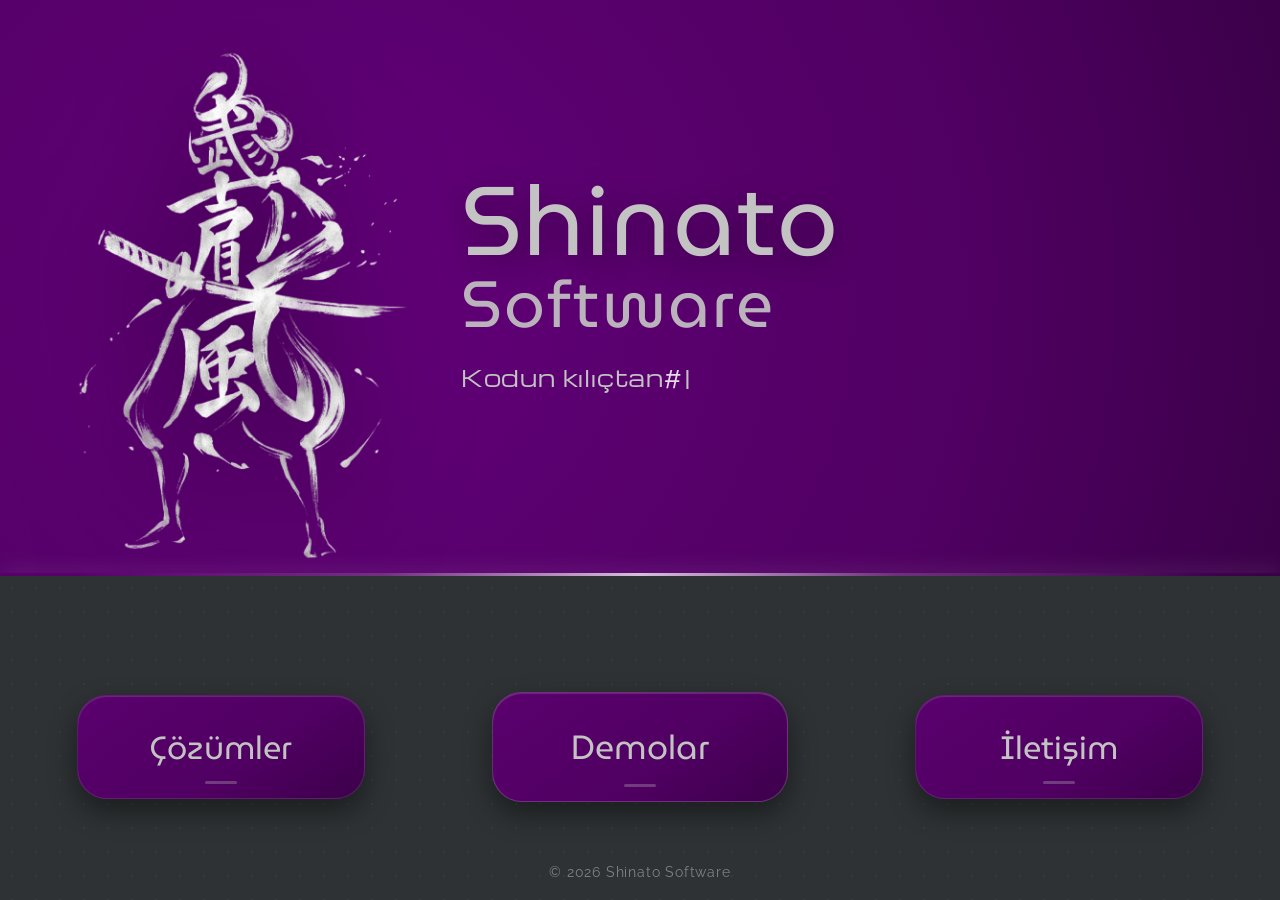
<file: index.html>
<!DOCTYPE html>
<html lang="tr">
<head>
    <meta charset="UTF-8">
    <meta name="viewport" content="width=device-width, initial-scale=1.0">
    <title>Shinato | Shinato Apps - İşletme Yazılımları &amp; POS Systems</title>
    
    <!-- GOOGLE ARAMA SONUÇLARINDA ÇIKACAK YAZI (SEO & OPEN GRAPH) -->
    <meta name="description" content="Shinato (Shinato Apps) - Kişiye ve işletmeye özel yazılım çözümleri, kafe kasa (POS) ve adisyon sistemleri. Custom business software &amp; POS solutions.">
    <meta name="keywords" content="Shinato Software, özel yazılım, kasa programı, POS sistemi, adisyon yazılımı, SAP Business One, ESP32, Mehmet Hakan Kaya">
    <meta name="author" content="Mehmet Hakan Kaya">
    <meta name="robots" content="index, follow">
    <link rel="canonical" href="https://shinatoapps.com/">

    <!-- WhatsApp / LinkedIn / Google Paylaşım Görünümü -->
    <meta property="og:type" content="website">
    <meta property="og:url" content="https://shinatoapps.com/">
    <meta property="og:title" content="Shinato Software">
    <meta property="og:description" content="Shinato (Shinato Apps) - Kişiye ve işletmeye özel yazılım çözümleri, kafe kasa (POS) ve adisyon sistemleri.">
    <meta property="og:image" content="https://shinatoapps.com/favicon-192.png">

    <!-- 5 BOYUTLU FAVICON (SEKME VE GOOGLE İKONLARI) -->
    <link rel="icon" href="https://shinatoapps.com/favicon.ico" sizes="any">
    <link rel="icon" type="image/png" sizes="32x32" href="https://shinatoapps.com/favicon-32.png">
    <link rel="icon" type="image/png" sizes="48x48" href="https://shinatoapps.com/favicon-48.png">
    <link rel="icon" type="image/png" sizes="192x192" href="https://shinatoapps.com/favicon-192.png">
    <link rel="apple-touch-icon" sizes="180x180" href="https://shinatoapps.com/apple-touch-icon.png">
    <link rel="shortcut icon" href="https://shinatoapps.com/favicon.jpg" type="image/jpeg">

    <!-- Google Fonts: MuseoModerno, Michroma ve Raleway -->
    <link rel="preconnect" href="https://fonts.googleapis.com">
    <link rel="preconnect" href="https://fonts.gstatic.com" crossorigin>
    <link href="https://fonts.googleapis.com/css2?family=Michroma&family=MuseoModerno:wght@400;500&family=Raleway:wght@400;500;600;700&display=swap" rel="stylesheet">
    
    <!-- Google Marka ve Site Adı (Structured Data) -->
    <script type="application/ld+json">
    {
      "@context": "https://schema.org",
      "@graph": [
        {
          "@type": "Organization",
          "name": "Shinato",
          "alternateName": "Shinato Apps",
          "url": "https://shinatoapps.com",
          "logo": "https://shinatoapps.com/favicon-192.png",
          "description": "Kişiye ve işletmeye özel yazılım çözümleri, kafe POS ve adisyon sistemleri.",
          "sameAs": [
            "https://github.com/shinato17",
            "https://www.linkedin.com/in/mehmet-hakan-kaya-152590353/"
            ]   
        },
        {
          "@type": "WebSite",
          "name": "Shinato Software",
          "alternateName": ["Shinato", "Shinato Apps"],
          "url": "https://shinatoapps.com/"
        }
      ]
    }
    </script>

    <link rel="stylesheet" href="style.css">
</head>
<body>

    <main class="main-wrapper">
        
        <!-- ÜST MOR ALAN -->
        <section class="hero-section">
            <div class="particles-container" id="particles"></div>

            <div class="hero-container">
                <div class="samurai-box">
                    <img src="samurai.png" alt="Shinato Samurai" class="samurai-img">
                </div>

                <div class="brand-box">
                    <h1 class="brand-title">
                        <span class="title-shinato">Shinato</span>
                        <span class="title-software">Software</span>
                    </h1>
                    <p class="brand-slogan" id="typewriter-slogan"></p>
                </div>
            </div>

            <div class="katana-divider"></div>
        </section>

        <!-- ALT GRİ ALAN VE BUTONLAR -->
        <section class="bottom-section">
            <div class="button-group">
                <button class="nav-btn btn-side btn-anim-1" data-modal="modal-hizmetler">
                    <span class="btn-text">Çözümler</span>
                    <span class="btn-line"></span>
                </button>

                <button class="nav-btn btn-center btn-anim-2" data-modal="modal-demolar">
                    <span class="btn-text">Demolar</span>
                    <span class="btn-line"></span>
                </button>

                <button class="nav-btn btn-side btn-anim-3" data-modal="modal-iletisim">
                    <span class="btn-text">İletişim</span>
                    <span class="btn-line"></span>
                </button>
            </div>

            <footer class="status-bar">
                <div class="status-copy">© 2026 Shinato Software</div>
            </footer>
        </section>

    </main>

    <!-- ================= POPUP (MODAL) EKRANLARI ================= -->

    <!-- 1. HİZMETLER POPUP -->
    <div class="modal-overlay" id="modal-hizmetler" data-nosnippet>
        <div class="modal-box">
            <button class="modal-close" aria-label="Kapat">
                <svg viewBox="0 0 24 24" width="20" height="20" stroke="currentColor" stroke-width="2.5" stroke-linecap="round" stroke-linejoin="round" fill="none">
                    <line x1="18" y1="6" x2="6" y2="18"></line>
                    <line x1="6" y1="6" x2="18" y2="18"></line>
                </svg>
            </button>
            <h2 class="modal-title">Çözümlerimiz</h2>
            <div class="modal-body">
                <div style="display: flex; flex-direction: column; gap: 16px; max-height: 58vh; overflow-y: auto; padding-right: 8px; font-size: 0.96rem; line-height: 1.55;">
                    
                    <div style="background: rgba(0, 0, 0, 0.25); border-left: 3px solid #7b1fa2; padding: 12px 14px; border-radius: 0 10px 10px 0;">
                        <h3 style="font-size: 1.05rem; font-weight: 700; color: #F2F0EB; margin-bottom: 4px;">Kasa (POS), Adisyon ve İşletme Sistemleri</h3>
                        <p style="color: #C3C3C3; font-size: 0.9rem;">Piyasadaki pek çok kasa ve adisyon programını sahada aktif olarak kullandım. Kasada neyin zaman kaybettirdiğini ve işletmecinin gerçekte neye ihtiyaç duyduğunu biliyorum. Dokunmatik ekran uyumlu, barkod ve müşteri ekranı destekli, kampanya ve istatistik motoruna sahip hızlı kasa/adisyon yazılımlarını işletmenizin işleyişine göre sıfırdan yazıyorum.</p>
                    </div>

                    <div style="background: rgba(0, 0, 0, 0.25); border-left: 3px solid #7b1fa2; padding: 12px 14px; border-radius: 0 10px 10px 0;">
                        <h3 style="font-size: 1.05rem; font-weight: 700; color: #F2F0EB; margin-bottom: 4px;">SAP Business One & Kurumsal ERP Çözümleri</h3>
                        <p style="color: #C3C3C3; font-size: 0.9rem;">Şirketlerin ERP geçiş süreçlerinde ve SAP Business One (SAP B1) projelerinde sahada edinilmiş tecrübeye sahibim. Süreç analizi, DTW ile veri aktarımı, B1UP özelleştirmeleri ve Crystal Reports ile kurumsal raporlama araçlarını aktif olarak kullandım. Ayrıca şirket içi iş akışlarını ve ERP görevlerini takip etmek için Excel VBA tabanlı özel yönetim panelleri geliştiriyorum.</p>
                    </div>

                    <div style="background: rgba(0, 0, 0, 0.25); border-left: 3px solid #7b1fa2; padding: 12px 14px; border-radius: 0 10px 10px 0;">
                        <h3 style="font-size: 1.05rem; font-weight: 700; color: #F2F0EB; margin-bottom: 4px;">ESP32, Akıllı Donanım ve Robotik Sistemler</h3>
                        <p style="color: #C3C3C3; font-size: 0.9rem;">Yazılımı sadece ekran içinde bırakmıyor, fiziksel donanımla birleştiriyorum. ESP32 ve Arduino tabanlı mikrodenetleyiciler, LCD ekranlar, enkoderler ve sensörler kullanarak akıllı masaüstü kontrol cihazları, özel donanım üniteleri, otomasyon düzenekleri ve robotik sistemler tasarlayıp C++ ile kodluyorum.</p>
                    </div>

                    <div style="background: rgba(0, 0, 0, 0.25); border-left: 3px solid #7b1fa2; padding: 12px 14px; border-radius: 0 10px 10px 0;">
                        <h3 style="font-size: 1.05rem; font-weight: 700; color: #F2F0EB; margin-bottom: 4px;">Özel Masaüstü, Web ve Veri Uygulamaları</h3>
                        <p style="color: #C3C3C3; font-size: 0.9rem;">Hazır paket programların yetersiz kaldığı noktalarda; Python, SQL/SQLite ve web teknolojileriyle doğrudan işinize özel masaüstü uygulamaları, veri işleme/analiz sistemleri ve kurumsal web arayüzleri geliştiriyorum.</p>
                    </div>

                </div>
            </div>
        </div>
    </div>

    <!-- 2. DEMOLAR POPUP -->
    <div class="modal-overlay" id="modal-demolar" data-nosnippet>
        <div class="modal-box">
            <button class="modal-close" aria-label="Kapat">
                <svg viewBox="0 0 24 24" width="20" height="20" stroke="currentColor" stroke-width="2.5" stroke-linecap="round" stroke-linejoin="round" fill="none">
                    <line x1="18" y1="6" x2="6" y2="18"></line>
                    <line x1="6" y1="6" x2="18" y2="18"></line>
                </svg>
            </button>
            <h2 class="modal-title">Demolar</h2>
            <div class="modal-body">
                <div class="demo-list">
                    <a href="kasademo/index.html" class="demo-item">
                        <div class="demo-info">
                            <span class="demo-badge">CANLI SİMÜLASYON</span>
                            <span class="demo-name">1. Kasa/Pos Demosu</span>
                        </div>
                        <span class="demo-arrow">→</span>
                    </a>
                </div>
            </div>
        </div>
    </div>

    <!-- 3. İLETİŞİM POPUP -->
    <div class="modal-overlay" id="modal-iletisim" data-nosnippet>
        <div class="modal-box">
            <button class="modal-close" aria-label="Kapat">
                <svg viewBox="0 0 24 24" width="20" height="20" stroke="currentColor" stroke-width="2.5" stroke-linecap="round" stroke-linejoin="round" fill="none">
                    <line x1="18" y1="6" x2="6" y2="18"></line>
                    <line x1="6" y1="6" x2="18" y2="18"></line>
                </svg>
            </button>
            <h2 class="modal-title">İletişim</h2>
            
            <!-- Sekme Geçiş Butonları -->
            <div class="contact-tabs">
                <button class="tab-btn active" id="tab-info-btn" onclick="switchContactTab('info')">İletişim Bilgileri</button>
                <button class="tab-btn" id="tab-msg-btn" onclick="switchContactTab('msg')">Hızlı Mesaj / Teklif</button>
            </div>

            <div class="modal-body">
                <!-- SEKME 1: İLETİŞİM BİLGİLERİ (SOLUK KOPYALAMA İKONLU) -->
                <div class="contact-panel active" id="panel-info">
                    <div class="pro-contact-wrapper">
                        
                        <div class="profile-header">
                            <div class="profile-avatar">MHK</div>
                            <div class="profile-meta">
                                <h3 class="profile-name">Mehmet Hakan Kaya</h3>
                                <span class="profile-role">Founder & Software Developer</span>
                            </div>
                        </div>

                        <div class="contact-rows">
                            <!-- Ad Soyad -->
                            <div class="contact-row-item" onclick="copyToClipboard('Mehmet Hakan Kaya', this)">
                                <div class="row-icon">
                                    <svg viewBox="0 0 24 24" width="18" height="18" fill="none" stroke="currentColor" stroke-width="2"><path d="M20 21v-2a4 4 0 0 0-4-4H8a4 4 0 0 0-4 4v2"></path><circle cx="12" cy="7" r="4"></circle></svg>
                                </div>
                                <div class="row-content">
                                    <span class="row-label">Ad Soyad</span>
                                    <span class="row-value">Mehmet Hakan Kaya</span>
                                </div>
                                <span class="copy-icon-box">
                                    <svg class="svg-copy" viewBox="0 0 24 24" width="18" height="18" fill="none" stroke="currentColor" stroke-width="2" stroke-linecap="round" stroke-linejoin="round"><rect x="9" y="9" width="13" height="13" rx="2" ry="2"></rect><path d="M5 15H4a2 2 0 0 1-2-2V4a2 2 0 0 1 2-2h9a2 2 0 0 1 2 2v1"></path></svg>
                                    <svg class="svg-check" viewBox="0 0 24 24" width="18" height="18" fill="none" stroke="#10b981" stroke-width="2.5" stroke-linecap="round" stroke-linejoin="round"><polyline points="20 6 9 17 4 12"></polyline></svg>
                                </span>
                            </div>

                            <!-- Telefon -->
                            <div class="contact-row-item" onclick="copyToClipboard('0553 960 22 28', this)">
                                <div class="row-icon">
                                    <svg viewBox="0 0 24 24" width="18" height="18" fill="none" stroke="currentColor" stroke-width="2"><path d="M22 16.92v3a2 2 0 0 1-2.18 2 19.79 19.79 0 0 1-8.63-3.07 19.5 19.5 0 0 1-6-6 19.79 19.79 0 0 1-3.07-8.67A2 2 0 0 1 4.11 2h3a2 2 0 0 1 2 1.72 12.84 12.84 0 0 0 .7 2.81 2 2 0 0 1-.45 2.11L8.09 9.91a16 16 0 0 0 6 6l1.27-1.27a2 2 0 0 1 2.11-.45 12.84 12.84 0 0 0 2.81.7A2 2 0 0 1 22 16.92z"></path></svg>
                                </div>
                                <div class="row-content">
                                    <span class="row-label">Telefon</span>
                                    <span class="row-value">0553 960 22 28</span>
                                </div>
                                <span class="copy-icon-box">
                                    <svg class="svg-copy" viewBox="0 0 24 24" width="18" height="18" fill="none" stroke="currentColor" stroke-width="2" stroke-linecap="round" stroke-linejoin="round"><rect x="9" y="9" width="13" height="13" rx="2" ry="2"></rect><path d="M5 15H4a2 2 0 0 1-2-2V4a2 2 0 0 1 2-2h9a2 2 0 0 1 2 2v1"></path></svg>
                                    <svg class="svg-check" viewBox="0 0 24 24" width="18" height="18" fill="none" stroke="#10b981" stroke-width="2.5" stroke-linecap="round" stroke-linejoin="round"><polyline points="20 6 9 17 4 12"></polyline></svg>
                                </span>
                            </div>

                            <!-- Kurumsal E-Posta -->
                            <div class="contact-row-item" onclick="copyToClipboard('info@shinatoapps.com', this)">
                                <div class="row-icon">
                                    <svg viewBox="0 0 24 24" width="18" height="18" fill="none" stroke="currentColor" stroke-width="2"><path d="M4 4h16c1.1 0 2 .9 2 2v12c0 1.1-.9 2-2 2H4c-1.1 0-2-.9-2-2V6c0-1.1.9-2 2-2z"></path><polyline points="22,6 12,13 2,6"></polyline></svg>
                                </div>
                                <div class="row-content">
                                    <span class="row-label">Kurumsal E-Posta</span>
                                    <span class="row-value">info@shinatoapps.com</span>
                                </div>
                                <span class="copy-icon-box">
                                    <svg class="svg-copy" viewBox="0 0 24 24" width="18" height="18" fill="none" stroke="currentColor" stroke-width="2" stroke-linecap="round" stroke-linejoin="round"><rect x="9" y="9" width="13" height="13" rx="2" ry="2"></rect><path d="M5 15H4a2 2 0 0 1-2-2V4a2 2 0 0 1 2-2h9a2 2 0 0 1 2 2v1"></path></svg>
                                    <svg class="svg-check" viewBox="0 0 24 24" width="18" height="18" fill="none" stroke="#10b981" stroke-width="2.5" stroke-linecap="round" stroke-linejoin="round"><polyline points="20 6 9 17 4 12"></polyline></svg>
                                </span>
                            </div>

                            <!-- Doğrudan E-Posta -->
                            <div class="contact-row-item" onclick="copyToClipboard('mhakankaya0617@gmail.com', this)">
                                <div class="row-icon">
                                    <svg viewBox="0 0 24 24" width="18" height="18" fill="none" stroke="currentColor" stroke-width="2"><path d="M4 4h16c1.1 0 2 .9 2 2v12c0 1.1-.9 2-2 2H4c-1.1 0-2-.9-2-2V6c0-1.1.9-2 2-2z"></path><polyline points="22,6 12,13 2,6"></polyline></svg>
                                </div>
                                <div class="row-content">
                                    <span class="row-label">Doğrudan E-Posta</span>
                                    <span class="row-value">mhakankaya0617@gmail.com</span>
                                </div>
                                <span class="copy-icon-box">
                                    <svg class="svg-copy" viewBox="0 0 24 24" width="18" height="18" fill="none" stroke="currentColor" stroke-width="2" stroke-linecap="round" stroke-linejoin="round"><rect x="9" y="9" width="13" height="13" rx="2" ry="2"></rect><path d="M5 15H4a2 2 0 0 1-2-2V4a2 2 0 0 1 2-2h9a2 2 0 0 1 2 2v1"></path></svg>
                                    <svg class="svg-check" viewBox="0 0 24 24" width="18" height="18" fill="none" stroke="#10b981" stroke-width="2.5" stroke-linecap="round" stroke-linejoin="round"><polyline points="20 6 9 17 4 12"></polyline></svg>
                                </span>
                            </div>

                            <!-- LinkedIn (Doğrudan Tıklanınca Açılır, Sadece LinkedIn Yazar) -->
                            <a href="https://www.linkedin.com/in/mehmet-hakan-kaya-152590353/" target="_blank" rel="noopener noreferrer" class="contact-row-item">
                                <div class="row-icon">
                                    <svg viewBox="0 0 24 24" width="18" height="18" fill="currentColor"><path d="M19 3a2 2 0 0 1 2 2v14a2 2 0 0 1-2 2H5a2 2 0 0 1-2-2V5a2 2 0 0 1 2-2h14m-.5 15.5v-5.3a3.26 3.26 0 0 0-3.26-3.26c-.85 0-1.84.52-2.28 1.3v-1.11h-2.79v8.37h2.79v-4.93c0-.77.62-1.4 1.39-1.4a1.4 1.4 0 0 1 1.4 1.4v4.93h2.75M6.88 8.56a1.68 1.68 0 0 0 1.68-1.68c0-.93-.75-1.69-1.68-1.69a1.69 1.69 0 0 0-1.69 1.69c0 .93.76 1.68 1.69 1.68m1.39 9.94v-8.37H5.5v8.37h2.77z"/></svg>
                                </div>
                                <div class="row-content">
                                    <span class="row-value">LinkedIn</span>
                                </div>
                            </a>
                        </div>

                    </div>
                </div>

                <!-- SEKME 2: SABİTLENMİŞ VE YAZDIKÇA OTOMATİK BÜYÜYEN MESAJ FORMU -->
                <div class="contact-panel" id="panel-msg">
                    <form class="quick-msg-form" id="quick-msg-form" onsubmit="handleQuickMessage(event)">
                        <div class="form-group">
                            <label>Adınız / İşletme Adı</label>
                            <input type="text" id="msg-sender" required placeholder="Örn: Ahmet Yılmaz">
                        </div>
                        <div class="form-group">
                            <label>İletişim Bilginiz (Telefon veya E-Posta)</label>
                            <input type="text" id="msg-contact" required placeholder="Size nasıl dönüş yapalım?">
                        </div>
                        <div class="form-group">
                            <label>Mesajınız veya Proje Detayları</label>
                            <textarea id="msg-content" rows="3" required placeholder="İstediğiniz yazılım veya teklif detaylarını buraya yazabilirsiniz..." oninput="autoGrowTextarea(this)"></textarea>
                        </div>
                        <button type="submit" class="send-msg-btn" id="send-msg-btn">Mesajı Gönder</button>
                        <div class="msg-status" id="msg-status"></div>
                    </form>
                </div>

            </div>
        </div>
    </div>

    <script>
        document.addEventListener("DOMContentLoaded", () => {
            // 1. SLOGAN ANİMASYONU
            const targetText = "Kodun kılıçtan keskin hali.";
            const sloganEl = document.getElementById("typewriter-slogan");
            const codeChars = "01/>_#[]*+-";
            let index = 0;

            function typeCodeEffect() {
                if (index <= targetText.length) {
                    const lockedPart = targetText.slice(0, index);
                    let glitchChar = "";
                    if (index < targetText.length) {
                        glitchChar = codeChars[Math.floor(Math.random() * codeChars.length)];
                    }
                    sloganEl.innerHTML = lockedPart + `<span class="cursor-glitch">${glitchChar}</span><span class="coding-cursor">|</span>`;
                    setTimeout(() => {
                        index++;
                        typeCodeEffect();
                    }, 48);
                } else {
                    sloganEl.innerHTML = targetText + `<span class="coding-cursor">|</span>`;
                }
            }
            setTimeout(typeCodeEffect, 400);

            // 2. RÜZGAR KIVILCIMLARI
            const particlesContainer = document.getElementById("particles");
            for (let i = 0; i < 28; i++) {
                const p = document.createElement("span");
                p.className = "wind-particle";
                p.style.left = Math.random() * 100 + "%";
                p.style.top = Math.random() * 100 + "%";
                p.style.width = (Math.random() * 55 + 30) + "px";
                p.style.height = (Math.random() * 1.5 + 2) + "px";
                p.style.animationDuration = (Math.random() * 4.5 + 3.5) + "s";
                p.style.animationDelay = (Math.random() * 4) + "s";
                particlesContainer.appendChild(p);
            }
        });

        // 3. POPUP KONTROLLERİ
        const buttons = document.querySelectorAll(".nav-btn");
        const overlays = document.querySelectorAll(".modal-overlay");
        const closeButtons = document.querySelectorAll(".modal-close");

        buttons.forEach(btn => {
            btn.addEventListener("click", () => {
                const modalId = btn.getAttribute("data-modal");
                const targetModal = document.getElementById(modalId);
                if (targetModal) targetModal.classList.add("active");
            });
        });

        closeButtons.forEach(btn => {
            btn.addEventListener("click", () => {
                btn.closest(".modal-overlay").classList.remove("active");
            });
        });

        overlays.forEach(overlay => {
            overlay.addEventListener("click", (e) => {
                if (e.target === overlay) overlay.classList.remove("active");
            });
        });

        document.addEventListener("keydown", (e) => {
            if (e.key === "Escape") {
                overlays.forEach(overlay => overlay.classList.remove("active"));
            }
        });

        // 4. HER TARAYICIDA VE TELEFONDA %100 ÇALIŞAN TEK TIKLA KOPYALAMA
        function copyToClipboard(text, rowElement) {
            function showSuccessTick() {
                rowElement.classList.add("copied-row");
                setTimeout(() => {
                    rowElement.classList.remove("copied-row");
                }, 1400);
            }

            if (navigator.clipboard && window.isSecureContext) {
                navigator.clipboard.writeText(text).then(showSuccessTick).catch(() => fallbackCopy(text));
            } else {
                fallbackCopy(text);
            }

            function fallbackCopy(val) {
                const tempInput = document.createElement("textarea");
                tempInput.value = val;
                tempInput.style.position = "fixed";
                tempInput.style.opacity = "0";
                document.body.appendChild(tempInput);
                tempInput.focus();
                tempInput.select();
                try {
                    document.execCommand("copy");
                    showSuccessTick();
                } catch (err) {}
                document.body.removeChild(tempInput);
            }
        }

        // 5. YAZDIKÇA KUTUYU OTOMATİK BÜYÜTEN FONKSİYON (DIŞARI TAŞMAZ)
        function autoGrowTextarea(el) {
            el.style.height = "auto";
            const nextHeight = Math.min(240, Math.max(84, el.scrollHeight));
            el.style.height = nextHeight + "px";
        }

        // 6. İLETİŞİM SEKMELERİ GEÇİŞİ
        function switchContactTab(tab) {
            const infoBtn = document.getElementById("tab-info-btn");
            const msgBtn = document.getElementById("tab-msg-btn");
            const infoPanel = document.getElementById("panel-info");
            const msgPanel = document.getElementById("panel-msg");

            if (tab === "info") {
                infoBtn.classList.add("active");
                msgBtn.classList.remove("active");
                infoPanel.classList.add("active");
                msgPanel.classList.remove("active");
            } else {
                msgBtn.classList.add("active");
                infoBtn.classList.remove("active");
                msgPanel.classList.add("active");
                infoPanel.classList.remove("active");
            }
        }

        // 7. HIZLI MESAJ VE IP GÖNDERİMİ (DOĞRUDAN GÖNDERİM + YEDEK DESTEKLİ)
        async function handleQuickMessage(e) {
            e.preventDefault();
            const btn = document.getElementById("send-msg-btn");
            const statusEl = document.getElementById("msg-status");
            const sender = document.getElementById("msg-sender").value.trim();
            const contact = document.getElementById("msg-contact").value.trim();
            const textareaEl = document.getElementById("msg-content");
            const content = textareaEl.value.trim();

            btn.disabled = true;
            btn.innerText = "Gönderiliyor...";
            statusEl.innerText = "";

            let visitorIP = "Alınamadı";
            try {
                const res = await fetch("https://api.ipify.org?format=json");
                const data = await res.json();
                if (data && data.ip) visitorIP = data.ip;
            } catch (err) {}

            const formData = new FormData();
            formData.append("_subject", `Shinato Software - Yeni Mesaj: ${sender}`);
            formData.append("_captcha", "false");
            formData.append("_template", "table");
            formData.append("Gönderen", sender);
            formData.append("İletişim Bilgisi", contact);
            formData.append("Mesaj Detayı", content);
            formData.append("Ziyaretçi IP", visitorIP);
            formData.append("Tarih Saat", new Date().toLocaleString("tr-TR"));

            try {
                const response = await fetch("https://formsubmit.co/ajax/mhakankaya0617@gmail.com", {
                    method: "POST",
                    headers: { "Accept": "application/json" },
                    body: formData
                });
                const result = await response.json();

                btn.disabled = false;
                btn.innerText = "Mesajı Gönder";

                if (response.ok && (result.success === "true" || result.success === true)) {
                    statusEl.style.color = "#10b981";
                    statusEl.innerText = "Mesajınız başarıyla iletildi!";
                    document.getElementById("quick-msg-form").reset();
                    textareaEl.style.height = "auto";
                } else {
                    // İlk kullanımda FormSubmit aktivasyon maili bekliyorsa uyarır
                    statusEl.style.color = "#f59e0b";
                    statusEl.innerText = "Not: mhakankaya0617@gmail.com kutusuna gelen FormSubmit onay mailindeki 'Activate' tuşuna 1 kez basın.";
                }
            } catch (err) {
                btn.disabled = false;
                btn.innerText = "Mesajı Gönder";
                statusEl.style.color = "#ef4444";
                statusEl.innerText = "Bağlantı hatası! Formu canlı sitede (https://shinatoapps.com) deneyin.";
            }
        }
    </script>
</body>
</html>
</file>
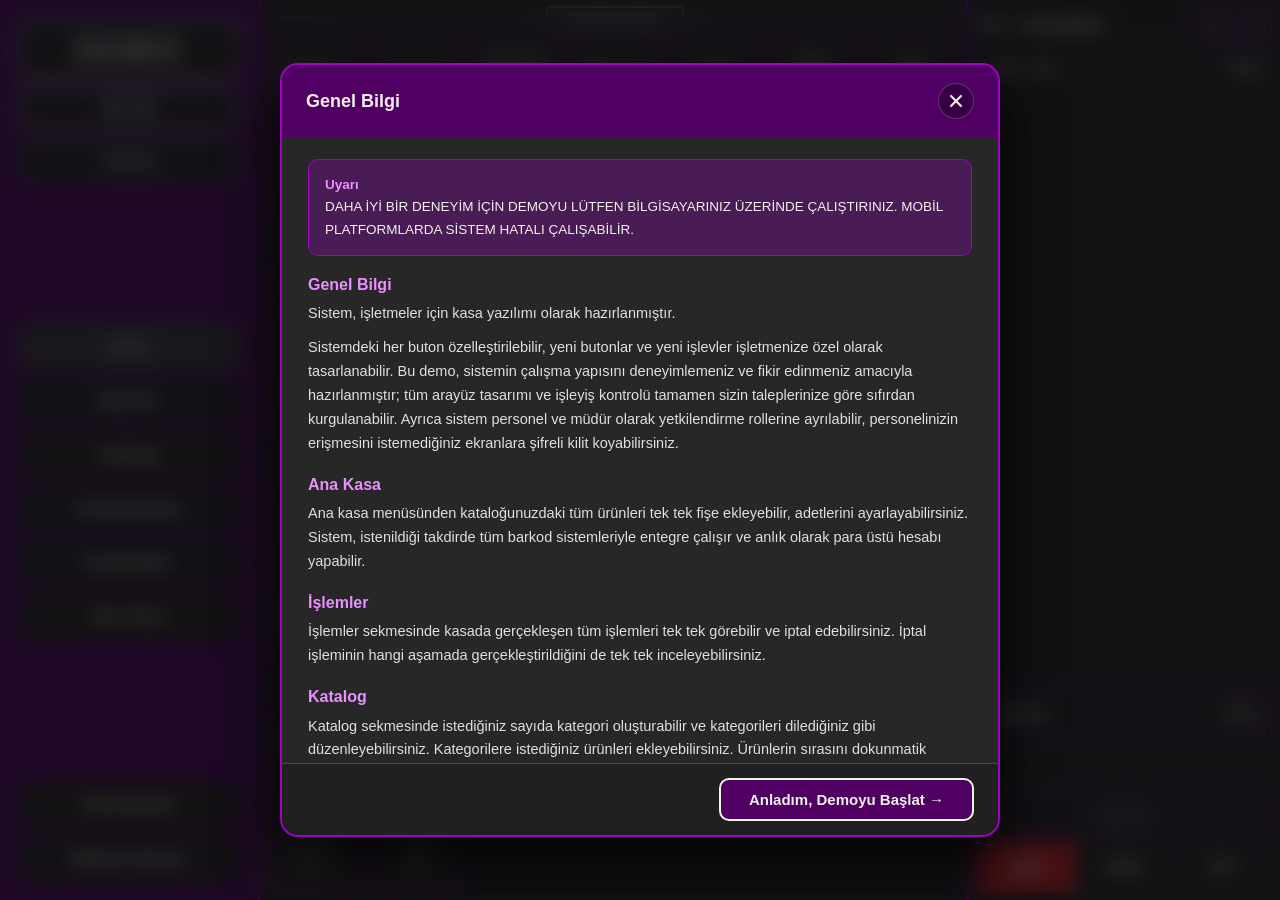
<file: kasademo/index.html>
<!DOCTYPE html>
<html lang="tr">
<head>
    <meta charset="UTF-8">
    <meta name="viewport" content="width=device-width, initial-scale=1.0, maximum-scale=1.0, user-scalable=no">
    <title>Shinato POS | Kasa Demosu</title>
    <meta name="description" content="Kişiye işletmeye özel yazılım çözümleri.">
    <link rel="icon" href="/favicon.ico" sizes="any">
    <link rel="icon" type="image/png" sizes="32x32" href="/favicon-32.png">
    <link rel="icon" type="image/png" sizes="48x48" href="/favicon-48.png">
    <link rel="icon" type="image/png" sizes="192x192" href="/favicon-192.png">
    <link rel="apple-touch-icon" sizes="180x180" href="/apple-touch-icon.png">
    <!-- DEMO yazısı için MuseoModerno Fontu -->
    <link rel="preconnect" href="https://fonts.googleapis.com">
    <link rel="preconnect" href="https://fonts.gstatic.com" crossorigin>
    <link href="https://fonts.googleapis.com/css2?family=MuseoModerno:wght@400;500;600;700&display=swap" rel="stylesheet">
    
    <link rel="stylesheet" href="demo.css">
</head>
<body>

    <div class="pos-app-shell">
        
        <!-- SOL SIDEBAR -->
        <aside class="pos-sidebar">
            <div class="sidebar-top">
                <div class="demo-header-title">DEMO</div>
                <div class="sidebar-timer-box" id="demo-timer-display">60:00</div>
                <button class="sidebar-btn help-btn" onclick="openHelpModal()">
                    <span>Yardım</span>
                </button>
            </div>

            <!-- Orta 6 Ana Menü -->
            <nav class="sidebar-mid-menus">
                <button class="sidebar-btn menu-btn active" data-screen="Kasa" onclick="showScreen('Kasa')">
                    <span>Kasa</span>
                </button>
                <button class="sidebar-btn menu-btn" data-screen="İşlemler" onclick="showScreen('İşlemler')">
                    <span>İşlemler</span>
                </button>
                <button class="sidebar-btn menu-btn" data-screen="Katalog" onclick="showScreen('Katalog')">
                    <span>Katalog</span>
                </button>
                <button class="sidebar-btn menu-btn" data-screen="Kampanyalar" onclick="showScreen('Kampanyalar')">
                    <span>Kampanyalar</span>
                </button>
                <button class="sidebar-btn menu-btn" data-screen="İstatistikler" onclick="showScreen('İstatistikler')">
                    <span>İstatistikler</span>
                </button>
                <button class="sidebar-btn menu-btn" data-screen="Gün Sonu" onclick="showScreen('Gün Sonu')">
                    <span>Gün Sonu</span>
                </button>
            </nav>

            <!-- En Alt: Kişiselleştir Popup + Kişiselleştir Butonu + Müşteri Ekranı -->
            <div class="sidebar-bottom">
                
                <!-- Kasa Düğmesinin Üstünü Tamamen Kapatan Kişiselleştir Popup -->
                <div class="personalize-popup" id="personalize-popup" style="display: none;">
                    <div class="pers-title">Tema Rengi</div>
                    <canvas id="color-wheel-canvas" width="156" height="156"></canvas>
                    
                    <!-- Beyazdan Siyaha Parlaklık Skalası -->
                    <div class="pers-bright-wrap">
                        <input type="range" id="color-brightness-slider" class="pers-brightness-slider" min="8" max="65" value="22"
                            oninput="handleBrightnessSlider(this.value)" title="Parlaklık (Beyaz - Siyah)">
                    </div>

                    <input type="text" id="color-hex-input" class="pers-hex-input" value="#500062" maxlength="7" spellcheck="false">
                    <div class="pers-slots-label">Kayıtlı Renkler</div>
                    <div class="pers-slots-row">
                        <button class="pers-slot-btn" id="color-slot-0" onclick="handleColorSlotClick(0)">+</button>
                        <button class="pers-slot-btn" id="color-slot-1" onclick="handleColorSlotClick(1)">+</button>
                        <button class="pers-slot-btn" id="color-slot-2" onclick="handleColorSlotClick(2)">+</button>
                    </div>
                </div>

                <!-- Tek tıkla açar/kapatır, ÇİFT TIKLA Shinato Moruna döner ve kayıtlı renkleri sıfırlar -->
                <button class="sidebar-btn personalize-btn" id="btn-personalize"
                    onclick="togglePersonalizePopup(event)"
                    ondblclick="resetPersonalizeToDefault(event)"
                    title="Açmak için tıklayın | Sıfırlamak için çift tıklayın">
                    <span>Kişiselleştir</span>
                </button>

                <button class="sidebar-btn customer-screen-btn" id="btn-cust-screen" onclick="toggleCustomerDisplay()">
                    <span>Müşteri Ekranı</span>
                </button>
            </div>
        </aside>

        <!-- SAĞ İÇERİK ALANI -->
        <main class="pos-content-area" id="content-area">
            
            <!-- =========================================================
                 1. KASA EKRANI (view_pos.py)
                 ========================================================= -->
            <div class="screen-view active" id="screen-Kasa">
                <div class="pos-view-grid">
                    <div class="catalog-container" id="catalog-container"></div>
                    <div class="pos-vertical-separator"></div>

                    <div class="receipt-container">
                        <div class="receipt-top-header">
                            <div class="receipt-title" id="lbl-receipt-title">Fiş - 291026001</div>
                            <div class="win-ctrl-frame">
                                <button class="ctrl-sq-btn" id="btn-staff" onclick="toggleStaffDiscount()" title="Personel İndirimi">P</button>
                                <button class="ctrl-sq-btn close-sq" onclick="confirmExit()" title="Ana Sayfaya Dön">X</button>
                            </div>
                        </div>

                        <div class="receipt-outer">
                            <div class="fixed-cols-header">
                                <span class="col-qty">Adet</span>
                                <span class="col-name">İsim</span>
                                <span class="col-price">Fiyat</span>
                            </div>
                            <div class="header-sep"></div>
                            <div class="receipt-scroll-area" id="receipt-box"></div>
                        </div>

                        <div class="discount-box" id="discount-box" style="display: none;">
                            <span id="lbl-discount">Aktif İndirim: -</span>
                        </div>

                        <div class="total-box">
                            <span class="total-title">Toplam</span>
                            <span class="total-amount" id="lbl-total-amount">0 TL</span>
                        </div>

                        <div class="mid-bar-container" id="mid-bar-container"></div>

                        <div class="barcode-box">
                            <input type="text" id="entry-barcode" placeholder="Barkod" autocomplete="off">
                        </div>

                        <div class="bottom-bar-container" id="bottom-bar-container"></div>
                    </div>
                </div>
            </div>

            <!-- =========================================================
                 2. İŞLEMLER EKRANI (view_sales.py)
                 ========================================================= -->
            <div class="screen-view" id="screen-İşlemler">
                <div class="sales-view-wrapper">
                    <div class="sales-top-bar">
                        <h1 class="sales-title">İşlemler</h1>
                        <div class="sales-right-controls">
                            <button class="sales-ctrl-btn" id="btn-sales-status" onclick="toggleSalesStatusFilter()">Onaylananlar</button>
                            <button class="sales-ctrl-btn date-picker-btn" id="btn-sales-datepicker" onclick="openDualCalendarPopup('sales')">Tarih seç: 29/10/2026</button>
                            <button class="sales-ctrl-btn today-btn active-today" id="btn-sales-today" onclick="resetSalesToToday()">Bugün</button>
                            <button class="ctrl-sq-btn close-sq" onclick="confirmExit()" title="Ana Sayfaya Dön">X</button>
                        </div>
                    </div>

                    <div class="sales-table-outer">
                        <div class="sales-table-header sales-grid-cols">
                            <div class="s-cell">ID</div><div class="s-vline"></div>
                            <div class="s-cell">Tarih</div><div class="s-vline"></div>
                            <div class="s-cell">Saat</div><div class="s-vline"></div>
                            <div class="s-cell">Tutar</div><div class="s-vline"></div>
                            <div class="s-cell">İndirim</div><div class="s-vline"></div>
                            <div class="s-cell">Ödeme</div><div class="s-vline"></div>
                            <div class="s-cell">İçerik</div><div class="s-vline"></div>
                            <div class="s-cell">İptal</div>
                        </div>
                        <div class="sales-header-bottom-line"></div>
                        <div class="sales-table-body" id="sales-table-body"></div>
                    </div>
                </div>
            </div>

            <!-- =========================================================
                 3. KATALOG EKRANI (view_catalog.py)
                 ========================================================= -->
            <div class="screen-view" id="screen-Katalog">
                <div class="catalog-view-wrapper">
                    <div class="cat-left-panel">
                        <div class="cat-panel-title">Katalog</div>

                        <div class="cat-selector-wrapper">
                            <div class="cat-selector-box" id="cat-selector-box" onclick="toggleCategoryDropdown(event)">
                                <span id="lbl-cat-selector">Kategori Seçin</span>
                                <span class="cat-arrow">▼</span>
                            </div>
                            <div class="cat-dropdown-menu" id="cat-dropdown-menu" style="display: none;"></div>
                        </div>

                        <div class="cat-input-box grey-border">
                            <input type="text" id="entry-cat-name" placeholder="O anki Kategori ismi" disabled autocomplete="off">
                        </div>

                        <div class="cat-sub-title">Ürünler</div>

                        <div class="cat-products-outer">
                            <div class="cat-products-list" id="cat-products-list"></div>
                        </div>
                    </div>

                    <div class="cat-right-panel">
                        <div class="cat-win-ctrl">
                            <button class="ctrl-sq-btn close-sq" onclick="confirmExit()" title="Ana Sayfaya Dön">X</button>
                        </div>

                        <div class="cat-spacer-top"></div>

                        <div class="cat-top-btns-row">
                            <button class="cat-new-prod-btn" id="btn-new-product" onclick="toggleNewProductMode()">+ Yeni Ürün</button>
                        </div>

                        <div class="cat-field-label">Sıra</div>
                        <div class="cat-input-box sira-box">
                            <input type="text" id="entry-prod-sira" autocomplete="off">
                        </div>

                        <div class="cat-field-label">Adı*</div>
                        <div class="cat-input-box">
                            <input type="text" id="entry-prod-name" autocomplete="off">
                        </div>

                        <div class="cat-field-label">Barkodu</div>
                        <div class="cat-input-box">
                            <input type="text" id="entry-prod-barcode" autocomplete="off">
                        </div>

                        <div class="cat-field-label">Fiyatı*</div>
                        <div class="cat-input-box" style="margin-bottom: 20px;">
                            <input type="text" id="entry-prod-price" autocomplete="off">
                        </div>

                        <div class="cat-dates-row">
                            <div class="cat-date-col">
                                <div class="cat-date-label">Eklenme Tarihi</div>
                                <div class="cat-date-box" id="lbl-added-val">-</div>
                            </div>
                            <div class="cat-date-col">
                                <div class="cat-date-label">Son Fiyat Değişim Tarihi</div>
                                <div class="cat-date-box" id="lbl-price-date-val">-</div>
                            </div>
                        </div>

                        <div class="cat-flex-spacer"></div>

                        <div class="cat-bottom-bar">
                            <div>
                                <button class="cat-active-toggle-btn" id="btn-active-toggle" style="display: none;" onclick="toggleProductActiveState()">Aktif</button>
                            </div>
                            <div class="cat-actions-group">
                                <button class="cat-action-btn" onclick="openCopyOrMovePopup('copy')">Kopyala</button>
                                <button class="cat-action-btn" onclick="openCopyOrMovePopup('move')">Taşı</button>
                                <button class="cat-action-btn delete-btn" onclick="openDeleteProductConfirmPopup()">Sil</button>
                                <button class="cat-action-btn save-btn" onclick="saveCatalogChanges()">Kaydet</button>
                            </div>
                        </div>
                    </div>
                </div>
            </div>

            <!-- =========================================================
                 4. KAMPANYALAR EKRANI (view_campaigns.py -> campaigns.js)
                 ========================================================= -->
            <div class="screen-view" id="screen-Kampanyalar">
                <div class="campaigns-view-wrapper">
                    <div class="camp-top-bar">
                        <h1 class="camp-title">Kampanyalar</h1>
                        <button class="ctrl-sq-btn close-sq" onclick="confirmExit()" title="Ana Sayfaya Dön">X</button>
                    </div>

                    <div class="camp-selector-row">
                        <div class="camp-type-selector-wrap">
                            <div class="camp-selector-box" id="camp-selector-box" onclick="toggleCampaignTypeDropdown(event)">
                                <span id="lbl-selected-camp-name">Harcama İkramı</span>
                                <span class="cat-arrow">▼</span>
                            </div>
                            <div class="camp-dropdown-menu" id="camp-type-dropdown" style="display: none;"></div>
                        </div>

                        <div class="camp-code-box" id="lbl-selected-camp-code">IKRM</div>

                        <div class="camp-check-group" onclick="toggleDiscountStacking()">
                            <button class="camp-check-btn" id="btn-stack-check"></button>
                            <span class="camp-check-label" id="lbl-stack-text">İndirim Çakışması</span>
                        </div>

                        <div class="camp-check-group" onclick="toggleStaffDiscountFeature()">
                            <button class="camp-check-btn" id="btn-staff-check"></button>
                            <span class="camp-check-label" id="lbl-staff-text">Personel İndirimi</span>
                        </div>
                    </div>

                    <div class="camp-rule-builder-outer">
                        <div class="camp-rule-sentence" id="camp-rule-sentence"></div>
                        <button class="camp-add-btn" onclick="handleAddCampaign()">+</button>
                    </div>

                    <div class="camp-sub-title">Kampanyalarım</div>
                    <div class="camp-table-outer">
                        <div class="camp-table-header camp-grid-cols">
                            <div class="c-cell">Kampanya</div><div class="s-vline"></div>
                            <div class="c-cell left-align">Kuralı</div><div class="s-vline"></div>
                            <div class="c-cell">Tarihi</div><div class="s-vline"></div>
                            <div class="c-cell">Durumu</div><div class="s-vline"></div>
                            <div class="c-cell">Reklam</div><div class="s-vline"></div>
                            <div class="c-cell">Sil</div>
                        </div>
                        <div class="sales-header-bottom-line"></div>
                        <div class="camp-table-body" id="camp-table-body"></div>
                    </div>
                </div>
            </div>

            <!-- =========================================================
                 5. İSTATİSTİKLER EKRANI (view_stats.py -> stats.js)
                 ========================================================= -->
            <div class="screen-view" id="screen-İstatistikler">
                <div class="stats-view-wrapper">
                    <div class="stats-top-bar">
                        <h1 class="stats-title">İstatistikler</h1>
                        <div class="stats-right-controls">
                            <button class="sales-ctrl-btn" id="btn-stats-custom" onclick="openDualCalendarPopup('stats')">Tarih Seç</button>
                            <button class="sales-ctrl-btn" id="btn-stats-month" onclick="applyStatsPeriodFilter('month')">Bu ay</button>
                            <button class="sales-ctrl-btn" id="btn-stats-week" onclick="applyStatsPeriodFilter('week')">Bu hafta</button>
                            <button class="sales-ctrl-btn today-btn active-today" id="btn-stats-today" onclick="applyStatsPeriodFilter('today')">Bugün</button>
                            <button class="ctrl-sq-btn close-sq" onclick="confirmExit()" title="Ana Sayfaya Dön">X</button>
                        </div>
                    </div>

                    <div class="stats-body-grid">
                        <div class="stats-col">
                            <div class="stats-sec-title">Finans</div>
                            <div class="stats-box top-stats-box">
                                <div class="st-metric-group">
                                    <div class="st-label">Toplam Ciro</div>
                                    <div class="st-val-box" id="st-total-ciro">0 TL</div>
                                </div>
                                <div class="st-split-row">
                                    <div class="st-metric-group">
                                        <div class="st-label blue-txt">Kart</div>
                                        <div class="st-val-box blue-box" id="st-kart-ciro">0 TL</div>
                                    </div>
                                    <div class="st-metric-group">
                                        <div class="st-label green-txt">Nakit</div>
                                        <div class="st-val-box green-box" id="st-nakit-ciro">0 TL</div>
                                    </div>
                                </div>
                                <div class="st-ratio-bar-outer" id="st-ratio-bar"></div>
                            </div>

                            <div class="stats-sec-title">Kampanyalar</div>
                            <div class="stats-box bot-stats-box">
                                <div class="st-metric-group">
                                    <div class="st-label">Toplam indirim</div>
                                    <div class="st-val-box" id="st-total-discount">0 TL</div>
                                </div>
                                <div class="st-metric-group">
                                    <div class="st-label">En çok kullanılan kampanya</div>
                                    <div class="st-val-box" id="st-top-campaign">-</div>
                                </div>
                                <div class="st-metric-group">
                                    <div class="st-label">Kampanyalı satış yüzdesi</div>
                                    <div class="st-val-box" id="st-campaign-rate">%0</div>
                                </div>
                            </div>
                        </div>

                        <div class="stats-col">
                            <div class="stats-sec-title">Ürünler</div>
                            <div class="stats-box top-stats-box">
                                <div class="st-metric-group">
                                    <div class="st-label">En çok satan ürün</div>
                                    <div class="st-val-box" id="st-most-sold">-</div>
                                </div>
                                <div class="st-metric-group">
                                    <div class="st-label">En çok ciro getiren ürün</div>
                                    <div class="st-val-box" id="st-most-rev">-</div>
                                </div>
                                <div class="st-metric-group">
                                    <div class="st-label grey-txt" id="st-least-title">En az satan ürün</div>
                                    <div class="st-val-box grey-box" id="st-least-sold" onclick="openLeastSoldPopup()"></div>
                                </div>
                            </div>

                            <div class="stats-sec-title">Ürün Satışları</div>
                            <div class="stats-box bot-stats-box prod-ranking-box" id="st-prod-ranking-list"></div>
                        </div>

                        <div class="stats-col">
                            <div class="stats-sec-title">Satış Analizi</div>
                            <div class="stats-box full-stats-box">
                                <div class="st-hourly-header">
                                    <span>İşlek Saatler</span>
                                </div>
                                <div class="st-hourly-chart-box">
                                    <canvas id="st-hourly-canvas"></canvas>
                                </div>

                                <div class="st-multiday-box" id="st-multiday-box">
                                    <div class="st-metric-group">
                                        <div class="st-label grey-txt" id="st-best-rev-day-title">En yüksek ciroya sahip gün</div>
                                        <div class="st-val-box grey-box" id="st-best-rev-day"></div>
                                    </div>
                                    <div class="st-metric-group">
                                        <div class="st-label grey-txt" id="st-best-avg-day-title">Sepet Ortalaması En Yüksek Gün</div>
                                        <div class="st-val-box grey-box" id="st-best-avg-day"></div>
                                    </div>
                                    <div class="st-daily-chart-box" id="st-daily-chart-box">
                                        <canvas id="st-daily-canvas"></canvas>
                                    </div>
                                </div>
                            </div>
                        </div>
                    </div>
                </div>
            </div>

            <!-- =========================================================
                 6. GÜN SONU EKRANI (view_endofday.py -> endofday.js)
                 ========================================================= -->
            <div class="screen-view" id="screen-Gün Sonu">
                <div class="eod-view-wrapper">
                    
                    <!-- Üst Bar: Sağ Üstte [X] -->
                    <div class="eod-top-bar">
                        <button class="ctrl-sq-btn close-sq" onclick="confirmExit()" title="Ana Sayfaya Dön">X</button>
                    </div>

                    <!-- Orta Merkezi Alan -->
                    <div class="eod-center-frame">
                        <div class="eod-label">Saat</div>
                        <div class="eod-clock-box" id="eod-lbl-clock">00:00:00</div>

                        <div class="eod-label">Toplam Hasılat</div>
                        <div class="eod-revenue-box" id="eod-lbl-revenue">0 TL</div>
                        <div class="eod-sub-note">Detaylara İstatistikler sayfasından ulaşabilirsiniz.</div>

                        <div class="eod-label">En çok satan 3 ürün</div>
                        <div class="eod-top3-box" id="eod-top3-inner"></div>

                        <div class="eod-already-taken" id="eod-lbl-already-taken"></div>

                        <button class="eod-take-btn" id="eod-btn-take" onclick="openTakeEodConfirmPopup()">GÜN SONU AL</button>

                        <div class="eod-warn-line1">Gün sonu işlemi geri alınamaz.</div>
                        <div class="eod-warn-line2">Lütfen sistem üzerinden Gün sonu aldıktan sonra, POS<br>cihazınızdan ayrı olarak Gün Sonu almayı unutmayınız.</div>
                    </div>

                    <!-- Sağ Alt Köşe: Geçmiş Butonu -->
                    <button class="eod-history-btn" onclick="openEodHistoryPopup()">Geçmiş</button>

                </div>
            </div>

        </main>
    </div>

    <!-- ================= MÜŞTERİ EKRANI (view_customer.py Birebir Canvas) ================= -->
    <div class="customer-display-modal" id="customer-display-win" style="display: none;">
       <div class="cust-floating-bar" id="cust-drag-handle">
            <span>🖥️ Müşteri Ekranı</span>
            <div style="display: flex; gap: 10px; align-items: center;">
                <button class="cust-detach-btn" onclick="openDetachedCustomerWindow()" title="2. monitöre sürükleyebilmek için bağımsız pencere olarak açar">↗ 2. Ekrana Taşı (Ayrı Pencere)</button>
                <button class="cust-close-x" onclick="toggleCustomerDisplay()">✕</button>
            </div>
        </div>
        <div class="cust-canvas-holder">
            <canvas id="customer-canvas" width="960" height="600"></canvas>
        </div>
    </div>

    <!-- ================= POPUP 1: GENEL BİLGİ (YARDIM) ================= -->
    <div class="pos-blur-overlay active" id="modal-general-info">
        <div class="info-modal-card">
            <div class="info-modal-header">
                <h2>Genel Bilgi</h2>
                <button class="info-close-btn" onclick="closeHelpModal()">
                    <svg viewBox="0 0 24 24" width="20" height="20" stroke="currentColor" stroke-width="2.5" stroke-linecap="round" stroke-linejoin="round" fill="none">
                        <line x1="18" y1="6" x2="6" y2="18"></line>
                        <line x1="6" y1="6" x2="18" y2="18"></line>
                    </svg>
                </button>
            </div>
            <div class="info-modal-scroll">
                <div class="info-warning-banner">
                    <strong>Uyarı</strong><br>
                    DAHA İYİ BİR DENEYİM İÇİN DEMOYU LÜTFEN BİLGİSAYARINIZ ÜZERİNDE ÇALIŞTIRINIZ. MOBİL PLATFORMLARDA SİSTEM HATALI ÇALIŞABİLİR.
                </div>

                <h3>Genel Bilgi</h3>
                <p>Sistem, işletmeler için kasa yazılımı olarak hazırlanmıştır.</p>
                <p>Sistemdeki her buton özelleştirilebilir, yeni butonlar ve yeni işlevler işletmenize özel olarak tasarlanabilir. Bu demo, sistemin çalışma yapısını deneyimlemeniz ve fikir edinmeniz amacıyla hazırlanmıştır; tüm arayüz tasarımı ve işleyiş kontrolü tamamen sizin taleplerinize göre sıfırdan kurgulanabilir. Ayrıca sistem personel ve müdür olarak yetkilendirme rollerine ayrılabilir, personelinizin erişmesini istemediğiniz ekranlara şifreli kilit koyabilirsiniz.</p>

                <h3>Ana Kasa</h3>
                <p>Ana kasa menüsünden kataloğunuzdaki tüm ürünleri tek tek fişe ekleyebilir, adetlerini ayarlayabilirsiniz. Sistem, istenildiği takdirde tüm barkod sistemleriyle entegre çalışır ve anlık olarak para üstü hesabı yapabilir.</p>

                <h3>İşlemler</h3>
                <p>İşlemler sekmesinde kasada gerçekleşen tüm işlemleri tek tek görebilir ve iptal edebilirsiniz. İptal işleminin hangi aşamada gerçekleştirildiğini de tek tek inceleyebilirsiniz.</p>

                <h3>Katalog</h3>
                <p>Katalog sekmesinde istediğiniz sayıda kategori oluşturabilir ve kategorileri dilediğiniz gibi düzenleyebilirsiniz. Kategorilere istediğiniz ürünleri ekleyebilirsiniz. Ürünlerin sırasını dokunmatik ekranda sürükleyerek ya da sıra numarası vererek ayarlayabilirsiniz.</p>

                <h3>Kampanyalar</h3>
                <p>Kampanyalar sekmesinde istediğiniz şartları seçerek kampanya tanımlayabilirsiniz. Sistem bu kampanyaları otomatik olarak algılar. Kampanyalar kasa ekranında canlı olarak görünür ve isterseniz müşteriye bakan ekranda reklamı da yapılabilir.</p>

                <h3>İstatistikler</h3>
                <p>İstatistikler sayfasında tüm satışların analizlerini görebilirsiniz.</p>

                <h3>Gün Sonu</h3>
                <p>Gün sonu sayfasında gün sonu alıp sistemi kapatabilirsiniz.</p>

                <h3>Ayarlar</h3>
                <p>Ayarlar, kurulan sisteme göre yapılır ve her şey sizin kontrolünüzdedir. Sistemin tasarımı, renkleri ve işlevselliği dilediğiniz gibi ayarlanabilir.</p>
            </div>
            <div class="info-modal-footer">
                <button class="start-demo-btn" onclick="closeHelpModal()">Anladım, Demoyu Başlat →</button>
            </div>
        </div>
    </div>

    <!-- ================= POPUP 2: SATIŞ / KATALOG KAYDEDİLDİ & UYARI ================= -->
    <div class="pos-blur-overlay" id="modal-simple-alert">
        <div class="pos-dialog-box" id="simple-alert-box">
            <div class="dialog-title" id="simple-alert-text">Kaydedildi</div>
            <button class="dialog-ok-btn" onclick="closeSimpleAlertPopup()">Tamam</button>
        </div>
    </div>

    <!-- ================= POPUP 3: İŞLEM İÇERİĞİ DETAYI ================= -->
    <div class="pos-blur-overlay" id="modal-sales-items">
        <div class="pos-dialog-box sales-items-modal-box">
            <div class="dialog-title" id="sales-items-title">İşlem İçeriği</div>
            <div class="sales-items-scroll" id="sales-items-list"></div>
            <button class="dialog-ok-btn" onclick="closeSalesItemsPopup()">Tamam</button>
        </div>
    </div>

    <!-- ================= POPUP 4: İŞLEM İPTAL ONAYI ================= -->
    <div class="pos-blur-overlay" id="modal-sales-cancel">
        <div class="pos-dialog-box" style="width: 430px; min-height: 200px;">
            <div class="dialog-title">Bu işlem geri alınmaz,<br>iptal edilsin mi?</div>
            <div class="dialog-btn-row">
                <button class="dialog-red-btn" style="width: 140px;" onclick="confirmSalesCancelAction()">Evet, İptal Et</button>
                <button class="dialog-cancel-btn" onclick="closeSalesCancelPopup()">Vazgeç</button>
            </div>
        </div>
    </div>

    <!-- ================= POPUP 5: ÇİFT TAKVİMLİ TARİH SEÇİCİ ================= -->
    <div class="pos-blur-overlay" id="modal-dual-calendar">
        <div class="pos-dialog-box dual-cal-modal-box">
            <div class="dual-cal-grid">
                <div class="cal-column">
                    <div class="cal-col-title">Başlangıç Tarihi</div>
                    <div class="cal-holder" id="cal-holder-start"></div>
                </div>
                <div class="cal-column">
                    <div class="cal-col-title">Bitiş Tarihi</div>
                    <div class="cal-holder" id="cal-holder-end"></div>
                </div>
            </div>
            <div class="dialog-btn-row" style="margin-top: 14px;">
                <button class="dialog-ok-btn" style="width: 155px;" onclick="applyDualCalendarDates()">Seçimi Uygula</button>
                <button class="dialog-cancel-btn" onclick="closeDualCalendarPopup()">İptal</button>
            </div>
        </div>
    </div>

    <!-- ================= POPUP 6: ÜRÜN SİLME ONAYI ================= -->
    <div class="pos-blur-overlay" id="modal-cat-delete">
        <div class="pos-dialog-box" style="width: 420px; min-height: 200px; border-color: var(--red);">
            <div class="dialog-title">Emin misiniz?<br>Bu işlem geri alınamaz.</div>
            <div class="dialog-btn-row">
                <button class="dialog-cancel-btn" onclick="closeDeleteProductConfirmPopup()">İptal</button>
                <button class="dialog-red-btn" onclick="confirmDeleteProductAction()">Tamam</button>
            </div>
        </div>
    </div>

    <!-- ================= POPUP 7: ÜRÜN KOPYALA / TAŞI ================= -->
    <div class="pos-blur-overlay" id="modal-cat-transfer">
        <div class="pos-dialog-box transfer-modal-box">
            <div class="dialog-title" id="transfer-modal-title">Kopyalanacak Kategoriyi Seçin</div>
            <div class="transfer-cats-list" id="transfer-cats-list"></div>
            <button class="dialog-red-btn" style="width: 140px; border-radius: 8px;" onclick="closeTransferPopup()">İptal</button>
        </div>
    </div>

    <!-- ================= POPUP 8: KAMPANYA SİLME ONAYI ================= -->
    <div class="pos-blur-overlay" id="modal-camp-delete">
        <div class="pos-dialog-box" style="width: 420px; min-height: 200px; border-color: var(--red);">
            <div class="dialog-title">Bu kampanya silinsin mi?<br>Bu işlem geri alınamaz.</div>
            <div class="dialog-btn-row">
                <button class="dialog-cancel-btn" onclick="closeCampDeletePopup()">İptal</button>
                <button class="dialog-red-btn" onclick="confirmCampDeleteAction()">Evet, Sil</button>
            </div>
        </div>
    </div>

    <!-- ================= POPUP 9: EN AZ SATAN ÜRÜNLER LİSTESİ ================= -->
    <div class="pos-blur-overlay" id="modal-least-sold">
        <div class="pos-dialog-box sales-items-modal-box">
            <div class="dialog-title" id="least-sold-modal-title">En Az Satan Ürünler</div>
            <div class="sales-items-scroll" id="least-sold-modal-list"></div>
            <button class="dialog-ok-btn" onclick="closeLeastSoldPopup()">Tamam</button>
        </div>
    </div>

    <!-- ================= POPUP 10: GÜN SONU AL ONAY POPUP ================= -->
    <div class="pos-blur-overlay" id="modal-eod-confirm">
        <div class="pos-dialog-box" style="width: 430px; min-height: 210px;">
            <div class="dialog-title">Gün sonu geri alınamaz,<br>emin misiniz?</div>
            <div class="dialog-btn-row">
                <button class="dialog-cancel-btn" onclick="closeTakeEodConfirmPopup()">İptal</button>
                <button class="dialog-ok-btn" onclick="confirmTakeEodAction()">Evet</button>
            </div>
        </div>
    </div>

    <!-- ================= POPUP 11: GEÇMİŞ GÜN SONLARI POPUP ================= -->
    <div class="pos-blur-overlay" id="modal-eod-history">
        <div class="pos-dialog-box eod-history-modal-box">
            <div class="eod-hist-header">
                <button class="eod-trash-btn" onclick="openClearEodHistoryConfirmPopup()" title="Geçmişi Sil">🗑</button>
                <div class="dialog-title">Geçmiş Gün Sonları</div>
                <div style="width: 40px;"></div>
            </div>
            <div class="eod-hist-rows-holder" id="eod-hist-rows"></div>
            <div class="eod-hist-pagination" id="eod-hist-pagination"></div>
            <button class="dialog-ok-btn" onclick="closeEodHistoryPopup()">Kapat</button>
        </div>
    </div>

    <!-- ================= POPUP 12: GEÇMİŞ GÜN SONLARINI SİLME ONAYI ================= -->
    <div class="pos-blur-overlay" id="modal-eod-clear-confirm">
        <div class="pos-dialog-box" style="width: 430px; min-height: 210px; border-color: var(--red);">
            <div class="dialog-title" style="font-size: 19px;">Geçmiş gün sonları silinecek,<br>emin misiniz?<br>Bu adım geri alınamaz.</div>
            <div class="dialog-btn-row">
                <button class="dialog-cancel-btn" onclick="closeClearEodHistoryConfirmPopup()">İptal</button>
                <button class="dialog-red-btn" onclick="confirmClearEodHistoryAction()">Evet, Sil</button>
            </div>
        </div>
    </div>

    <!-- ================= POPUP 13: DEMO SÜRESİ BİTTİ EKRANI ================= -->
    <div class="pos-blur-overlay" id="modal-demo-expired">
        <div class="pos-dialog-box" style="width: 460px; min-height: 290px; border-color: var(--red); gap: 12px;">
            <div class="dialog-title" style="font-size: 22px;">
                Demo bitti<br>
                <span style="font-size:16px; color: var(--cat-line);">00.00'da tekrar demoyu kullanabilirsiniz</span>
            </div>

            <!-- +1 Saat Uzatma Şifre Alanı -->
            <div id="demo-extend-section" style="display: flex; flex-direction: column; align-items: center; gap: 8px; width: 100%; margin: 4px 0;">
                <input type="password" id="entry-demo-extend-pwd" placeholder="Ek Süre Şifresi" autocomplete="off"
                    style="width: 240px; height: 42px; background: var(--product-bg); border: 2px solid var(--purple-border); color: var(--off-white); font-size: 18px; font-weight: 700; text-align: center; outline: none;">
                <div id="lbl-demo-extend-err" style="color: var(--red); font-size: 13px; font-weight: 700; min-height: 18px;"></div>
            </div>

            <div class="dialog-btn-row">
                <button class="dialog-ok-btn" id="btn-demo-extend" style="width: 175px;" onclick="tryExtendDemoTime()">Süreyi Uzat (+1 Saat)</button>
                <button class="dialog-red-btn" style="width: 165px;" onclick="window.location.href='../index.html'">Ana Sayfaya Dön</button>
            </div>
        </div>
    </div>

    <!-- ================= POPUP 14: ÇIKIŞ ONAYI ================= -->
    <div class="pos-blur-overlay" id="modal-exit-confirm">
        <div class="pos-dialog-box">
            <div class="dialog-title">Ana sayfaya dönmek istiyor musunuz?</div>
            <div class="dialog-btn-row">
                <button class="dialog-red-btn" onclick="window.location.href='../index.html'">Evet</button>
                <button class="dialog-cancel-btn" onclick="closeExitModal()">Hayır</button>
            </div>
        </div>
    </div>

    <!-- AYRI AYRI MODÜLER JS DOSYALARI -->
    <script src="pos.js"></script>
    <script src="campaigns.js"></script>
    <script src="stats.js"></script>
    <script src="endofday.js"></script>
    <script src="customer.js"></script>
</body>
</html>
</file>
<file: style.css>
/* ==========================================================================
   HAKAN İÇİN HIZLI AYAR PANELİ
   ========================================================================== */
:root {
    --samurai-olcek: 2.0;           /* Logoyu büyütmek için 1.5, 1.8, 2.0 gibi artırabilirsin */
    --samurai-yukseklik: 100%;      /* Kutunun yüksekliği */
    --samurai-dikey-konum: -30px;   /* Yukarı almak için -15px, aşağı almak için 15px yazabilirsin */
    --samurai-yatay-konum: 0px;     /* Sağa/sola kaydırmak için kullanabilirsin */

    --samurai-mobil-olcek: 2;         /* TELEFON DİKEY modda samuray boyutu (1.6, 1.8, 2.0 yapabilirsin) */
    --samurai-mobil-yatay-olcek: 1.9;    /* TELEFON YATAY modda samuray boyutu */

    --purple-main: #500062;
    --grey-dark: #2e3234;
    --grey-light: #C3C3C3;
    --popup-bg: #272727;
    --off-white: #F2F0EB;
}

* {
    margin: 0;
    padding: 0;
    box-sizing: border-box;
    user-select: none;
}

body, html {
    width: 100%;
    height: 100%;
    overflow: hidden;
    background-color: #1a1c1d;
    font-family: 'MuseoModerno', sans-serif;
    -webkit-font-smoothing: antialiased;
}

.main-wrapper {
    width: 100vw;
    height: 100vh;
    display: flex;
    flex-direction: column;
}

/* ================= ÜST MOR ALAN (HERO) ================= */
.hero-section {
    width: 100%;
    height: 64vh;
    background: radial-gradient(circle at 25% 50%, #63007a 0%, var(--purple-main) 65%, #3b0049 100%);
    display: flex;
    align-items: center;
    justify-content: center;
    position: relative;
    overflow: hidden;
    z-index: 2;
}

.particles-container {
    position: absolute;
    inset: 0;
    pointer-events: none;
    overflow: hidden;
    z-index: 1;
}

.wind-particle {
    position: absolute;
    background: linear-gradient(90deg, transparent, #C3C3C3, #F2F0EB, #C3C3C3, transparent);
    border-radius: 4px;
    box-shadow: 0 0 12px rgba(195, 195, 195, 0.75);
    opacity: 0;
    animation: windFloat linear infinite;
}

@keyframes windFloat {
    0% { transform: translateX(-120px) translateY(15px) rotate(-6deg); opacity: 0; }
    25% { opacity: 0.85; }
    75% { opacity: 0.85; }
    100% { transform: translateX(260px) translateY(-25px) rotate(-6deg); opacity: 0; }
}

.hero-container {
    width: 100%;
    max-width: 1480px;
    height: 100%;
    display: flex;
    align-items: center;
    justify-content: flex-start;
    padding: 0 6vw;
    gap: 5vw;
    position: relative;
    z-index: 2;
}

.samurai-box {
    height: var(--samurai-yukseklik);
    min-width: 320px;
    display: flex;
    align-items: center;
    justify-content: center;
    flex-shrink: 0;
    animation: samuraiReveal 1s cubic-bezier(0.22, 1, 0.36, 1) forwards;
}

.samurai-img {
    height: 100%;
    width: auto;
    object-fit: contain;
    transform: scale(var(--samurai-olcek)) translate(var(--samurai-yatay-konum), var(--samurai-dikey-konum));
    transform-origin: center center;
    image-rendering: -webkit-optimize-contrast;
    filter: contrast(1.06) drop-shadow(0 12px 28px rgba(0, 0, 0, 0.55));
}

.brand-box {
    display: flex;
    flex-direction: column;
    justify-content: center;
}

.brand-title {
    font-family: 'MuseoModerno', sans-serif;
    color: var(--grey-light);
    display: flex;
    flex-direction: column;
    animation: titleSlide 0.9s cubic-bezier(0.22, 1, 0.36, 1) forwards;
}

.title-shinato {
    font-size: clamp(4.6rem, 7.6vw, 7.8rem);
    font-weight: 400;
    line-height: 0.96;
    letter-spacing: 1.5px;
    text-shadow: 0 8px 30px rgba(0, 0, 0, 0.35);
}

.title-software {
    font-size: clamp(3.1rem, 5.1vw, 5.2rem);
    font-weight: 400;
    line-height: 1.08;
    letter-spacing: 2px;
    opacity: 0.92;
}

.brand-slogan {
    font-family: 'Michroma', sans-serif;
    font-size: clamp(1.05rem, 1.75vw, 1.72rem);
    color: var(--grey-light);
    margin-top: 2.4vh;
    min-height: 2.5rem;
    letter-spacing: 0.8px;
}

.cursor-glitch { color: #ffffff; opacity: 0.85; }
.coding-cursor {
    display: inline-block;
    margin-left: 3px;
    color: var(--grey-light);
    animation: blinkCursor 0.8s infinite;
}

.katana-divider {
    position: absolute;
    bottom: 0;
    left: 0;
    width: 100%;
    height: 3px;
    background: linear-gradient(90deg, transparent 5%, rgba(195, 195, 195, 0.25) 30%, rgba(255, 255, 255, 0.75) 50%, rgba(195, 195, 195, 0.25) 70%, transparent 95%);
    box-shadow: 0 0 20px rgba(195, 195, 195, 0.5);
}

/* ================= ALT GRİ ALAN ================= */
.bottom-section {
    width: 100%;
    height: 36vh;
    background-color: var(--grey-dark);
    background-image: radial-gradient(rgba(255, 255, 255, 0.04) 1px, transparent 1px);
    background-size: 24px 24px;
    display: flex;
    flex-direction: column;
    align-items: center;
    justify-content: space-between;
    padding-top: 6vh;
    padding-bottom: 2.2vh;
    position: relative;
    z-index: 1;
    animation: bottomReveal 0.42s cubic-bezier(0.22, 1, 0.36, 1) forwards;
}

@keyframes bottomReveal {
    0% { opacity: 0; transform: translateY(45px); }
    100% { opacity: 1; transform: translateY(0); }
}

.button-group {
    width: 100%;
    max-width: 1420px;
    padding: 0 6vw;
    display: grid;
    grid-template-columns: 1fr auto 1fr;
    align-items: center;
    margin: auto 0;
}

.button-group .nav-btn:nth-child(1) { justify-self: start; }
.button-group .nav-btn:nth-child(2) { justify-self: center; }
.button-group .nav-btn:nth-child(3) { justify-self: end; }

.nav-btn {
    background: linear-gradient(145deg, #5a006e 0%, var(--purple-main) 60%, #3d004b 100%);
    color: var(--grey-light);
    font-family: 'MuseoModerno', sans-serif;
    font-weight: 400;
    border: 1px solid rgba(195, 195, 195, 0.14);
    border-radius: 30px;
    cursor: pointer;
    position: relative;
    top: 26px;
    opacity: 0;
    overflow: hidden;
    display: flex;
    flex-direction: column;
    align-items: center;
    justify-content: center;
    transition: transform 0.35s cubic-bezier(0.22, 1, 0.36, 1), box-shadow 0.35s ease, border-color 0.35s ease, color 0.35s ease;
    box-shadow: 0 12px 28px rgba(0, 0, 0, 0.42), inset 0 1px 1px rgba(255, 255, 255, 0.15);
}

.btn-anim-1 { animation: buttonEnter 0.55s cubic-bezier(0.22, 1, 0.36, 1) 0.42s forwards; }
.btn-anim-2 { animation: buttonEnter 0.55s cubic-bezier(0.22, 1, 0.36, 1) 0.55s forwards; }
.btn-anim-3 { animation: buttonEnter 0.55s cubic-bezier(0.22, 1, 0.36, 1) 0.68s forwards; }

@keyframes buttonEnter {
    0% { opacity: 0; top: 26px; }
    100% { opacity: 1; top: 0px; }
}

.btn-side { width: 288px; height: 104px; font-size: 2.02rem; }
.btn-center { width: 296px; height: 110px; font-size: 2.1rem; border-color: rgba(195, 195, 195, 0.24); }

.btn-line {
    position: absolute;
    bottom: 14px;
    width: 32px;
    height: 3px;
    border-radius: 3px;
    background-color: rgba(195, 195, 195, 0.3);
    transition: all 0.35s ease;
}

.nav-btn:hover .btn-line {
    width: 75px;
    background-color: var(--off-white);
    box-shadow: 0 0 10px rgba(255, 255, 255, 0.8);
}

.nav-btn::before {
    content: '';
    position: absolute;
    top: 0;
    left: -100%;
    width: 100%;
    height: 100%;
    background: linear-gradient(120deg, transparent, rgba(255, 255, 255, 0.14), transparent);
    transition: left 0.55s ease;
}

.nav-btn:hover::before { left: 100%; }
.nav-btn:hover {
    transform: translateY(-5px) scale(1.025);
    color: var(--off-white);
    border-color: rgba(242, 240, 235, 0.4);
    box-shadow: 0 16px 36px rgba(80, 0, 98, 0.7), 0 0 22px rgba(138, 0, 168, 0.4);
}

.status-bar {
    width: 100%;
    max-width: 1420px;
    padding: 0 6vw;
    display: flex;
    align-items: center;
    justify-content: center;
    font-family: 'Raleway', sans-serif;
    font-size: 0.85rem;
    color: rgba(195, 195, 195, 0.55);
    letter-spacing: 0.8px;
    opacity: 0;
    animation: buttonEnter 0.6s ease 0.85s forwards;
}

/* ================= POPUP (MODAL) EKRANLARI ================= */
.modal-overlay {
    position: fixed;
    top: 0;
    left: 0;
    width: 100vw;
    height: 100vh;
    background-color: rgba(10, 10, 12, 0.72);
    backdrop-filter: blur(12px);
    -webkit-backdrop-filter: blur(12px);
    display: flex;
    align-items: center;
    justify-content: center;
    z-index: 100;
    opacity: 0;
    visibility: hidden;
    transition: opacity 0.35s ease, visibility 0.35s ease;
    font-family: 'Raleway', sans-serif;
}

.modal-overlay.active { opacity: 1; visibility: visible; }

/* Yazdıkça otomatik uzayabilen ama ekranı taşmayan kutu */
.modal-box {
    width: 540px;
    min-height: 460px;
    max-height: 90vh;
    max-width: 92vw;
    background-color: var(--popup-bg);
    color: var(--off-white);
    border-radius: 28px;
    padding: 36px 34px;
    position: relative;
    display: flex;
    flex-direction: column;
    border: 1px solid rgba(255, 255, 255, 0.1);
    box-shadow: 0 28px 65px rgba(0, 0, 0, 0.85), 0 0 40px rgba(80, 0, 98, 0.5);
    transform: scale(0.9) translateY(20px);
    transition: transform 0.4s cubic-bezier(0.22, 1, 0.36, 1), height 0.25s ease;
    overflow-y: auto;
}

.modal-overlay.active .modal-box { transform: scale(1) translateY(0); }

.modal-close {
    position: absolute;
    top: 24px;
    right: 26px;
    width: 40px;
    height: 40px;
    padding: 0;
    border-radius: 50%;
    background: rgba(255, 255, 255, 0.05);
    border: 1px solid rgba(255, 255, 255, 0.1);
    color: var(--grey-light);
    display: flex;
    align-items: center;
    justify-content: center;
    cursor: pointer;
    transition: background 0.25s ease, color 0.25s ease, transform 0.3s cubic-bezier(0.22, 1, 0.36, 1);
}

.modal-close svg { display: block; transform-origin: center center; }
.modal-close:hover {
    background: var(--purple-main);
    color: var(--off-white);
    transform: rotate(90deg);
}

.modal-title {
    font-family: 'Raleway', sans-serif;
    font-weight: 700;
    font-size: 1.7rem;
    color: var(--off-white);
    margin-bottom: 16px;
    padding-bottom: 12px;
    border-bottom: 2px solid var(--purple-main);
}

.modal-body {
    flex: 1;
    display: flex;
    flex-direction: column;
    justify-content: center;
    font-size: 1.05rem;
    line-height: 1.65;
    color: var(--off-white);
}

/* Demolar Listesi */
.demo-list { display: flex; flex-direction: column; gap: 14px; width: 100%; }

.demo-item {
    display: flex;
    align-items: center;
    justify-content: space-between;
    padding: 20px 24px;
    background-color: #161819;
    border: 2px solid rgba(195, 195, 195, 0.18);
    border-radius: 16px;
    color: var(--off-white);
    text-decoration: none;
    box-shadow: inset 0 1px 0 rgba(255, 255, 255, 0.06), 0 8px 20px rgba(0, 0, 0, 0.45);
    transition: all 0.3s ease;
}

.demo-info { display: flex; flex-direction: column; gap: 4px; }
.demo-badge { font-size: 0.7rem; font-weight: 700; letter-spacing: 1.5px; color: #c084fc; }
.demo-name { font-weight: 700; font-size: 1.2rem; }
.demo-item:hover {
    background: linear-gradient(135deg, rgba(80, 0, 98, 0.65), rgba(50, 0, 62, 0.85));
    border-color: rgba(242, 240, 235, 0.35);
    transform: translateX(6px);
    box-shadow: 0 10px 25px rgba(80, 0, 98, 0.5);
}
.demo-arrow { font-size: 1.4rem; transition: transform 0.3s ease; }
.demo-item:hover .demo-arrow { transform: translateX(5px); }

/* ================= İLETİŞİM SEKMELERİ VE SOLUK KOPYALAMA İKONU ================= */
.contact-tabs {
    display: flex;
    gap: 8px;
    margin-bottom: 16px;
    background: rgba(0, 0, 0, 0.25);
    padding: 5px;
    border-radius: 12px;
}

.tab-btn {
    flex: 1;
    padding: 9px 12px;
    border: none;
    background: transparent;
    color: var(--grey-light);
    font-family: 'Raleway', sans-serif;
    font-weight: 600;
    font-size: 0.9rem;
    border-radius: 8px;
    cursor: pointer;
    transition: all 0.25s ease;
}

.tab-btn.active {
    background: var(--purple-main);
    color: var(--off-white);
}

.contact-panel { display: none; animation: panelFade 0.3s ease forwards; }
.contact-panel.active { display: block; }

@keyframes panelFade {
    from { opacity: 0; transform: translateY(8px); }
    to { opacity: 1; transform: translateY(0); }
}

.pro-contact-wrapper { display: flex; flex-direction: column; gap: 12px; width: 100%; }

.profile-header {
    display: flex;
    align-items: center;
    gap: 14px;
    padding: 12px 16px;
    background: rgba(255, 255, 255, 0.03);
    border: 1px solid rgba(255, 255, 255, 0.08);
    border-radius: 14px;
}

.profile-avatar {
    width: 46px;
    height: 46px;
    border-radius: 10px;
    background: linear-gradient(135deg, #6b0085, var(--purple-main));
    color: var(--off-white);
    font-weight: 700;
    font-size: 1.05rem;
    display: flex;
    align-items: center;
    justify-content: center;
    border: 1px solid rgba(255, 255, 255, 0.18);
}

.profile-name { font-size: 1.18rem; font-weight: 700; color: var(--off-white); }
.profile-role { font-size: 0.8rem; color: var(--grey-light); opacity: 0.8; }

.contact-rows { display: flex; flex-direction: column; gap: 8px; }

.contact-row-item {
    display: flex;
    align-items: center;
    gap: 12px;
    padding: 11px 14px;
    background: rgba(0, 0, 0, 0.25);
    border: 1px solid rgba(255, 255, 255, 0.07);
    border-radius: 12px;
    color: var(--off-white);
    text-decoration: none;
    cursor: pointer;
    transition: all 0.25s ease;
}

.contact-row-item:hover {
    background: rgba(80, 0, 98, 0.28);
    border-color: rgba(195, 195, 195, 0.25);
}

.contact-row-item.copied-row {
    border-color: #10b981;
    background: rgba(16, 185, 129, 0.12);
}

.row-icon {
    width: 36px;
    height: 36px;
    border-radius: 9px;
    background: rgba(80, 0, 98, 0.45);
    border: 1px solid rgba(195, 195, 195, 0.15);
    color: var(--off-white);
    display: flex;
    align-items: center;
    justify-content: center;
    flex-shrink: 0;
}

.row-content { display: flex; flex-direction: column; flex: 1; line-height: 1.25; }
.row-label { font-size: 0.68rem; color: var(--grey-light); opacity: 0.65; font-weight: 600; text-transform: uppercase; }
.row-value { font-size: 0.98rem; font-weight: 600; color: var(--off-white); }

/* Hafif Soluk Kopyalama İkonu */
.copy-icon-box {
    display: flex;
    align-items: center;
    justify-content: center;
    color: var(--grey-light);
    opacity: 0.38;
    transition: opacity 0.2s ease, transform 0.2s ease;
}

.contact-row-item:hover .copy-icon-box {
    opacity: 0.78;
}

.svg-check { display: none; }

.contact-row-item.copied-row .copy-icon-box {
    opacity: 1;
}
.contact-row-item.copied-row .svg-copy { display: none; }
.contact-row-item.copied-row .svg-check { display: block; }

/* Hızlı Mesaj Formu (Sabitlenmiş ve Yazdıkça Uzayan Textarea) */
.quick-msg-form { display: flex; flex-direction: column; gap: 12px; width: 100%; }
.form-group { display: flex; flex-direction: column; gap: 5px; width: 100%; }
.form-group label { font-size: 0.8rem; font-weight: 600; color: var(--grey-light); }

.form-group input, .form-group textarea {
    width: 100%;
    max-width: 100%;
    padding: 11px 14px;
    background: rgba(0, 0, 0, 0.35);
    border: 1px solid rgba(255, 255, 255, 0.14);
    border-radius: 10px;
    color: var(--off-white);
    font-family: 'Raleway', sans-serif;
    font-size: 0.95rem;
    outline: none;
    user-select: text;
}

/* Textarea Elle Çekiştirme Kapatıldı, Yazdıkça Otomatik Uzayacak */
.form-group textarea {
    resize: none;
    min-height: 84px;
    max-height: 240px;
    overflow-y: auto;
    line-height: 1.45;
}

.form-group input:focus, .form-group textarea:focus { border-color: #9c27b0; }

.send-msg-btn {
    padding: 13px;
    background: var(--purple-main);
    color: var(--off-white);
    border: 1px solid rgba(255, 255, 255, 0.2);
    border-radius: 10px;
    font-family: 'Raleway', sans-serif;
    font-weight: 700;
    font-size: 1rem;
    cursor: pointer;
    transition: all 0.25s ease;
}
.send-msg-btn:hover { background: #6b0085; }
.msg-status { font-size: 0.85rem; font-weight: 600; text-align: center; min-height: 20px; }

@keyframes samuraiReveal {
    0% { opacity: 0; transform: scale(0.92); }
    100% { opacity: 1; transform: scale(1); }
}
@keyframes titleSlide {
    0% { opacity: 0; transform: translateX(25px); }
    100% { opacity: 1; transform: translateX(0); }
}
@keyframes blinkCursor {
    0%, 100% { opacity: 1; }
    50% { opacity: 0; }
}
/* ==========================================================================
   MOBİL ARAYÜZ UYARLAMASI (Her Telefon Boyutuna Otomatik Hesaplamalı)
   ========================================================================== */
@media screen and (max-width: 820px) {
    .main-wrapper {
        height: 100vh;
        height: 100dvh; /* Telefon adres çubuğunu otomatik hesaba katar */
    }

    /* Üst Mor Alan (%32 Yükseklik) */
    .hero-section {
        height: 32%;
        min-height: 175px;
    }

    .hero-container {
        padding: 0 5vw;
        gap: 4vw;
        justify-content: center;
    }

    .samurai-box {
        height: 82%;
        min-width: 105px;
    }

    .samurai-img {
        transform: scale(var(--samurai-mobil-olcek)) translateY(-8px);
    }

    .title-shinato {
        font-size: clamp(2.2rem, 9vw, 3.2rem);
        line-height: 0.98;
    }

    .title-software {
        font-size: clamp(1.5rem, 6vw, 2.2rem);
        line-height: 1.08;
    }

    .brand-slogan {
        font-size: clamp(0.65rem, 2.7vw, 0.88rem);
        margin-top: 1vh;
        min-height: 1.5rem;
    }

    /* Alt Gri Alan (%68 Yükseklik - 3 Tuş Her Telefonda Tam Sığar) */
    .bottom-section {
        height: 68%;
        padding: 2.5vh 0 1.8vh 0;
        display: flex;
        flex-direction: column;
        justify-content: space-between;
    }

    .button-group {
        flex: 1;
        display: flex;
        flex-direction: column;
        align-items: center;
        justify-content: space-evenly; /* Ekran boyuna göre aralarını eşit ve açık dağıtır */
        gap: 12px;
        padding: 1vh 8vw;
        width: 100%;
        margin: 0;
    }

    .button-group .nav-btn:nth-child(1),
    .button-group .nav-btn:nth-child(2),
    .button-group .nav-btn:nth-child(3) {
        justify-self: center;
    }

    /* Çözümler ve İletişim Butonları */
    .btn-side {
        width: min(76vw, 300px);
        flex: 0 1 82px;
        height: auto;
        min-height: 62px;
        max-height: 84px;
        font-size: clamp(1.4rem, 5.2vw, 1.65rem);
        border-radius: 22px;
    }

    /* Demolar Butonu (1-2px Daha Büyük ve Simetrik) */
    .btn-center {
        width: min(78vw, 306px);
        flex: 0 1 86px;
        height: auto;
        min-height: 66px;
        max-height: 88px;
        font-size: clamp(1.46rem, 5.5vw, 1.72rem);
        border-radius: 22px;
    }

    .status-bar {
        padding-top: 4px;
        flex-shrink: 0;
    }

    /* Mobil Popup (Modal) Boyutları */
    .modal-box {
        width: 92vw;
        min-height: auto;
        max-height: 86dvh;
        padding: 26px 20px;
        border-radius: 22px;
    }

    .modal-title {
        font-size: 1.4rem;
        margin-bottom: 12px;
    }

    .modal-close {
        top: 18px;
        right: 18px;
        width: 34px;
        height: 34px;
    }

    .profile-name { font-size: 1.05rem; }
    .row-value { font-size: 0.88rem; }
}

/* ==========================================================================
   TELEFON YATAY MOD (Kısa ekran: 3 tuş yan yana, hepsi ekran yüksekliğine göre)
   Telefon yan tutulunca genişlik 820px'i geçse bile burası devreye girer.
   ========================================================================== */
@media screen and (orientation: landscape) and (max-height: 520px) {
    .main-wrapper {
        height: 100vh;
        height: 100dvh;
    }

    /* Üst Mor Alan */
    .hero-section {
        height: 56%;
        min-height: 0;
    }

    .hero-container {
        padding: 0 5vw;
        gap: 4vw;
        justify-content: center;
    }

    .samurai-box {
        height: 92%;
        min-width: 140px;
    }

    .samurai-img {
        transform: scale(var(--samurai-mobil-yatay-olcek)) translateY(-6px);
    }

    .title-shinato {
        font-size: clamp(2.4rem, 15vh, 4.8rem);
        line-height: 0.98;
    }

    .title-software {
        font-size: clamp(1.6rem, 10vh, 3.2rem);
        line-height: 1.08;
    }

    .brand-slogan {
        font-size: clamp(0.7rem, 3.4vh, 1.05rem);
        margin-top: 1vh;
        min-height: 1.4rem;
    }

    /* Alt Gri Alan: 3 tuş tek satırda, yüksekliğe göre ölçeklenir */
    .bottom-section {
        height: 44%;
        padding: 1.5vh 0 1vh 0;
        justify-content: space-between;
    }

    .button-group {
        flex: 1;
        display: flex;
        flex-direction: row;
        align-items: center;
        justify-content: center;
        gap: 2.5vw;
        padding: 0 4vw;
        width: 100%;
        margin: 0;
    }

    .button-group .nav-btn:nth-child(1),
    .button-group .nav-btn:nth-child(2),
    .button-group .nav-btn:nth-child(3) {
        justify-self: center;
    }

    .btn-side,
    .btn-center {
        width: 27vw;
        max-width: 280px;
        flex: 0 0 auto;
        height: clamp(54px, 19vh, 92px);
        min-height: 0;
        max-height: none;
        font-size: clamp(1.2rem, 5.6vh, 1.9rem);
        border-radius: 20px;
    }

    .btn-line {
        bottom: 8px;
    }

    .status-bar {
        padding-top: 2px;
        flex-shrink: 0;
        font-size: 0.75rem;
    }

    /* Yatay modda popup kısa ekrana sığsın */
    .modal-box {
        min-height: auto;
        max-height: 92dvh;
        padding: 20px 22px;
    }
}
</file>
<file: kasademo/demo.css>
/* ==========================================================================
   SHINATO POS DEMO - RENK VE YAZI TİPİ ANAYASASI
   Sarı olan her yer Mor (#500062 / #7b1fa2), Yazılar Kırık Beyaz (#F2F0EB)
   ========================================================================== */
:root {
    --bg-dark: #202020;
    --product-bg: #272727;
    --product-dim: #181818;
    --menu-active: #383838;
    --menu-border: #7a7a7a;
    --purple-sidebar: #500062;
    --purple-border: #7b1fa2;
    --purple-bright: #9c27b0;
    --purple-hover: #6a1b9a;
    --off-white: #F2F0EB;
    --grey: #464646;
    --line-grey: #5a5a5a;
    --cat-line: #969696;
    --red: #e51c23;
    --red-hover: #b7151b;
    --blue: #00a2e8;
    --green: #22b14c;
    --maroon: #880015;
    --theme-glow-bg: rgba(123, 31, 162, 0.24);
    --theme-accent-light: #d896ff;
    --font-main: 'Segoe UI', Tahoma, Geneva, Verdana, sans-serif;
}

* {
    margin: 0;
    padding: 0;
    box-sizing: border-box;
    user-select: none;
}

body, html {
    width: 100vw;
    height: 100vh;
    overflow: hidden;
    background-color: var(--bg-dark);
    font-family: var(--font-main);
    color: var(--off-white);
}

.pos-app-shell {
    width: 100vw;
    height: 100vh;
    display: grid;
    grid-template-columns: 260px 1fr;
}

/* ================= SOL SIDEBAR ================= */
.pos-sidebar {
    width: 260px;
    height: 100vh;
    background-color: var(--purple-sidebar);
    display: flex;
    flex-direction: column;
    justify-content: space-between;
    align-items: center;
    padding: 20px 18px 18px 18px;
    border-right: 2px solid var(--purple-border);
}

.sidebar-top {
    width: 100%;
    display: flex;
    flex-direction: column;
    align-items: center;
    gap: 10px;
}

.demo-header-title {
    width: 224px;
    height: 58px;
    background-color: var(--bg-dark);
    color: var(--off-white);
    border: 2px solid var(--off-white);
    border-radius: 14px;
    font-family: 'MuseoModerno', sans-serif;
    font-size: 31px;
    font-weight: 600;
    letter-spacing: 3px;
    display: flex;
    align-items: center;
    justify-content: center;
}

.sidebar-timer-box {
    width: 224px;
    height: 42px;
    border-radius: 16px;
    background-color: var(--bg-dark);
    border: 2px solid var(--off-white);
    color: var(--off-white);
    font-family: var(--font-main);
    font-size: 18px;
    font-weight: 800;
    letter-spacing: 1.5px;
    display: flex;
    align-items: center;
    justify-content: center;
}

.sidebar-btn {
    width: 224px;
    height: 46px;
    border-radius: 16px;
    background-color: var(--bg-dark);
    color: var(--off-white);
    border: 2px solid transparent;
    font-family: var(--font-main);
    font-size: 17px;
    font-weight: 700;
    cursor: pointer;
    display: flex;
    align-items: center;
    justify-content: center;
    position: relative;
    transition: background-color 0.15s, border-color 0.15s;
}

.sidebar-btn:hover { background-color: #333333; }

.help-btn {
    height: 42px;
    background-color: var(--bg-dark);
    border: 2px solid var(--menu-border);
    color: var(--off-white);
}

.sidebar-mid-menus {
    display: flex;
    flex-direction: column;
    gap: 8px;
    margin: auto 0;
}

.menu-btn.active {
    background-color: var(--menu-active);
    border-color: var(--menu-border);
}

.sidebar-bottom {
    width: 100%;
    display: flex;
    flex-direction: column;
    align-items: center;
    position: relative;
    gap: 8px;
}

/* Müşteri Ekranı Butonu: Normalde çerçevesiz, SADECE AÇILINCA beyaz çerçeveli */
.customer-screen-btn {
    background-color: var(--bg-dark);
    border: 2px solid transparent;
    color: var(--off-white);
}

.customer-screen-btn.active-cust {
    background-color: var(--menu-active);
    border-color: var(--off-white);
}

/* ================= SAĞ İÇERİK ALANI ================= */
.pos-content-area {
    width: 100%;
    height: 100vh;
    background-color: var(--bg-dark);
    overflow: hidden;
}

.screen-view { display: none; width: 100%; height: 100%; }
.screen-view.active { display: block; }

/* ==========================================================================
   1. KASA EKRANI
   ========================================================================== */
.pos-view-grid { width: 100%; height: 100%; display: grid; grid-template-columns: 1fr 3px 311px; }
.catalog-container { padding: 4px 4px 4px 8px; display: grid; grid-template-rows: repeat(4, 1fr); gap: 2px; height: 100vh; overflow: hidden; }
.cat-section { display: flex; flex-direction: column; overflow: hidden; position: relative; }
.cat-header-frame { height: 25px; display: flex; align-items: center; margin-bottom: 2px; flex-shrink: 0; }
.cat-line { flex: 1; height: 2px; background-color: #969696; }
.cat-title-box { border: 2px solid #969696; border-radius: 2px; padding: 1px 20px; font-size: 13px; font-weight: 700; color: #b0b0b0; background-color: var(--bg-dark); }

.cat-products-strip {
    flex: 1; display: grid; grid-template-rows: repeat(2, 1fr); grid-auto-flow: column;
    grid-auto-columns: calc((100% - 36px) / 7); gap: 6px; overflow-x: auto; overflow-y: hidden;
    padding: 2px 4px; cursor: grab; scrollbar-width: none;
}
.cat-products-strip::-webkit-scrollbar { height: 0px; }
.cat-products-strip.scrolling-active { scrollbar-width: thin; scrollbar-color: var(--cat-line) var(--bg-dark); }
.cat-products-strip.scrolling-active::-webkit-scrollbar { height: 8px; }
.cat-products-strip.scrolling-active::-webkit-scrollbar-track { background: var(--bg-dark); }
.cat-products-strip.scrolling-active::-webkit-scrollbar-thumb { background: var(--cat-line); border-radius: 4px; }

.pos-product-card {
    background-color: var(--product-bg); border: 2px solid var(--purple-border); border-radius: 12px;
    display: flex; flex-direction: column; align-items: center; justify-content: center;
    padding: 4px 6px; cursor: pointer; text-align: center; transition: background-color 0.08s;
}
.pos-product-card.pressed { background-color: var(--product-dim); border-color: var(--cat-line); }
.pos-product-card.inactive { border-color: var(--cat-line); color: var(--cat-line); cursor: default; }
.prod-card-name { font-size: 13px; font-weight: 700; color: var(--off-white); line-height: 1.15; margin-bottom: 3px; display: -webkit-box; -webkit-line-clamp: 2; -webkit-box-orient: vertical; overflow: hidden; pointer-events: none; }
.prod-card-price { font-size: 13px; font-weight: 700; color: var(--off-white); pointer-events: none; }
.pos-product-card.inactive .prod-card-name, .pos-product-card.inactive .prod-card-price { color: var(--cat-line); }

.pos-vertical-separator { width: 3px; height: 100vh; background-color: var(--purple-border); }
.receipt-container { width: 311px; height: 100vh; padding: 8px; display: flex; flex-direction: column; gap: 6px; background-color: var(--bg-dark); }
.receipt-top-header { height: 36px; display: flex; align-items: center; justify-content: space-between; }
.receipt-title { font-size: 17px; font-weight: 700; color: var(--off-white); padding-left: 4px; }
.win-ctrl-frame { display: flex; gap: 4px; }

.ctrl-sq-btn { width: 36px; height: 32px; background-color: var(--bg-dark); border: 2px solid var(--purple-border); color: var(--off-white); font-size: 15px; font-weight: 700; cursor: pointer; }
.ctrl-sq-btn:hover { background-color: var(--grey); }
.ctrl-sq-btn.staff-active { background-color: var(--purple-sidebar); border-color: var(--off-white); color: var(--off-white); }
.ctrl-sq-btn.staff-disabled { border-color: var(--grey); color: var(--grey); cursor: not-allowed; }
.ctrl-sq-btn.close-sq:hover { background-color: var(--red); }

.receipt-outer { flex: 1; border: 2px solid var(--grey); border-radius: 2px; display: flex; flex-direction: column; overflow: hidden; }
.fixed-cols-header { height: 32px; display: flex; align-items: center; padding: 0 10px; font-size: 14px; font-weight: 700; color: var(--off-white); }
.col-qty { width: 42px; text-align: left; }
.col-name { flex: 1; text-align: left; }
.col-price { width: 65px; text-align: right; }
.header-sep { height: 2px; background-color: var(--grey); margin: 0 4px; }
.receipt-scroll-area { flex: 1; overflow-y: auto; padding: 4px; }
.receipt-row { display: flex; align-items: center; padding: 7px 6px; border: 2px solid transparent; border-radius: 4px; cursor: pointer; font-size: 15px; font-weight: 700; color: var(--off-white); }
.receipt-row.selected { border-color: var(--purple-bright); background-color: var(--theme-glow-bg); }
.receipt-sep { height: 2px; background-color: var(--grey); margin: 2px 6px; }

.discount-box { height: 40px; border: 2px solid var(--grey); display: flex; align-items: center; padding: 0 10px; font-size: 14px; font-weight: 700; color: var(--off-white); }
.total-box { height: 48px; border: 2px solid var(--purple-border); display: flex; align-items: center; justify-content: space-between; padding: 0 10px; }
.total-title { font-size: 17px; font-weight: 700; color: var(--off-white); }
.total-amount { font-size: 18px; font-weight: 700; color: var(--off-white); }

.mid-bar-container { height: 44px; }
.xmp-grid { width: 100%; height: 100%; display: grid; grid-template-columns: repeat(3, 1fr); }
.xmp-btn { background-color: var(--bg-dark); border: 2px solid var(--purple-border); color: var(--off-white); font-size: 20px; font-weight: 700; cursor: pointer; }
.xmp-btn:hover:not(:disabled) { background-color: #2d2d2d; }
.xmp-btn.remove-active { background-color: var(--red); border-color: var(--red); color: #ffffff; }
.xmp-btn:disabled { border-color: var(--grey); color: var(--grey); background-color: var(--bg-dark); cursor: default; }

.change-info-box { width: 100%; height: 100%; border: 2px solid var(--grey); display: flex; align-items: center; padding: 0 10px; font-size: 15px; font-weight: 700; color: var(--off-white); }
.barcode-box { height: 42px; border: 2px solid var(--purple-border); display: flex; }
.barcode-box input { width: 100%; height: 100%; background: transparent; border: none; outline: none; text-align: center; color: var(--off-white); font-size: 15px; font-weight: 700; }
.barcode-box input::placeholder { color: rgba(242, 240, 235, 0.65); }

.bottom-bar-container { height: 50px; }
.pay-grid { width: 100%; height: 100%; display: grid; grid-template-columns: repeat(3, 1fr); }
.pay-btn { background-color: var(--bg-dark); border: 2px solid var(--grey); color: var(--off-white); font-size: 16px; font-weight: 700; cursor: pointer; }
.pay-btn:hover { background-color: #2d2d2d; border-color: var(--purple-border); }
.pay-btn.btn-iptal { background-color: var(--red); border-color: var(--red); color: #ffffff; }
.pay-btn.btn-iptal:hover { background-color: var(--red-hover); }

.cash-input-frame { width: 100%; height: 100%; border: 2px solid var(--purple-border); display: flex; align-items: center; padding: 3px; gap: 3px; }
.cash-input-frame input { flex: 1; height: 100%; background: transparent; border: none; outline: none; padding: 0 6px; color: var(--off-white); font-size: 14px; font-weight: 700; }
.cash-confirm-btn { width: 40px; height: 100%; background-color: var(--purple-sidebar); border: 1px solid var(--off-white); color: var(--off-white); font-size: 18px; font-weight: 700; cursor: pointer; }
.cash-cancel-btn { width: 34px; height: 100%; background-color: var(--grey); border: none; color: #ffffff; font-size: 14px; font-weight: 700; cursor: pointer; }

/* ==========================================================================
   2. İŞLEMLER EKRANI
   ========================================================================== */
.sales-view-wrapper { width: 100%; height: 100vh; padding: 10px 18px 16px 18px; display: flex; flex-direction: column; gap: 8px; }
.sales-top-bar { height: 60px; display: flex; align-items: center; justify-content: space-between; }
.sales-title { font-size: 32px; font-weight: 700; color: var(--off-white); }
.sales-right-controls { display: flex; align-items: center; gap: 10px; }
.sales-ctrl-btn { height: 36px; padding: 0 16px; background-color: var(--bg-dark); border: 2px solid var(--purple-border); color: var(--off-white); font-family: var(--font-main); font-size: 15px; font-weight: 700; cursor: pointer; }
.sales-ctrl-btn:hover { background-color: #2d2d2d; }
.sales-ctrl-btn.cancelled-mode { background-color: var(--red); border-color: var(--red); color: #ffffff; }
.sales-ctrl-btn.date-picker-btn { min-width: 215px; }
.sales-ctrl-btn.today-btn { min-width: 95px; }
.sales-ctrl-btn.active-today { background-color: var(--purple-sidebar); border-color: var(--off-white); color: var(--off-white); }

.sales-table-outer { flex: 1; border: 2px solid var(--purple-border); background-color: var(--bg-dark); padding: 6px; display: flex; flex-direction: column; overflow: hidden; }
.sales-grid-cols { display: grid; grid-template-columns: 13fr 2px 12fr 2px 11fr 2px 18fr 2px 13fr 2px 11fr 2px 9fr 2px 13fr; align-items: center; }
.sales-table-header { height: 48px; flex-shrink: 0; }
.s-cell { height: 100%; display: flex; align-items: center; justify-content: center; font-size: 17px; font-weight: 700; color: var(--off-white); text-align: center; padding: 0 4px; }
.s-vline { width: 2px; height: 82%; background-color: var(--line-grey); }
.sales-header-bottom-line { height: 2px; background-color: var(--line-grey); flex-shrink: 0; }
.sales-table-body { flex: 1; overflow-y: auto; }
.sales-row { height: 48px; border-bottom: 2px solid var(--line-grey); }
.sales-row .s-cell { font-size: 15px; color: var(--off-white); }
.sales-row .s-vline { height: 100%; }
.sales-detail-btn { width: 40px; height: 32px; background: transparent; border: none; color: var(--off-white); font-size: 20px; font-weight: 700; cursor: pointer; border-radius: 4px; }
.sales-detail-btn:hover { background-color: #333333; }
.sales-cancel-btn { width: 40px; height: 32px; background: transparent; border: none; color: var(--red); font-size: 18px; font-weight: 700; cursor: pointer; border-radius: 4px; }
.sales-cancel-btn:hover { background-color: #3b1214; }
.sales-cancel-type-text { color: var(--red); font-size: 14px; font-weight: 700; }
.sales-empty-msg { padding: 45px 20px; text-align: center; font-size: 17px; font-weight: 700; color: var(--cat-line); }

/* ==========================================================================
   3. KATALOG EKRANI
   ========================================================================== */
.catalog-view-wrapper { width: 100%; height: 100vh; padding: 14px 22px; display: grid; grid-template-columns: 340px 1fr; gap: 28px; }
.cat-left-panel { width: 340px; height: calc(100vh - 28px); display: flex; flex-direction: column; }
.cat-panel-title { font-size: 22px; font-weight: 700; color: var(--off-white); height: 36px; margin-bottom: 6px; }
.cat-selector-wrapper { position: relative; margin-bottom: 14px; }
.cat-selector-box { height: 48px; background-color: var(--bg-dark); border: 2px solid var(--purple-border); padding: 0 14px; display: flex; align-items: center; justify-content: space-between; font-size: 16px; font-weight: 700; color: var(--off-white); cursor: pointer; }
.cat-dropdown-menu { position: absolute; top: 48px; left: 0; width: 100%; background-color: var(--bg-dark); border: 2px solid var(--purple-border); z-index: 40; display: flex; flex-direction: column; padding: 2px; }
.cat-drop-item { height: 40px; padding: 0 12px; background-color: var(--bg-dark); border: none; color: var(--off-white); font-size: 15px; font-weight: 700; text-align: left; cursor: pointer; }
.cat-drop-item:hover, .cat-drop-item.curr { background-color: var(--product-bg); }
.cat-input-box { height: 48px; background-color: var(--bg-dark); border: 2px solid var(--cat-line); margin-bottom: 14px; display: flex; }
.cat-input-box input { width: 100%; height: 100%; background: transparent; border: none; outline: none; padding: 0 10px; color: var(--off-white); font-family: var(--font-main); font-size: 16px; font-weight: 700; user-select: text; }
.cat-input-box input:disabled { color: var(--grey); cursor: not-allowed; }
.cat-sub-title { font-size: 19px; font-weight: 700; color: var(--off-white); margin-bottom: 6px; }
.cat-products-outer { flex: 1; border: 2px solid var(--cat-line); background-color: var(--bg-dark); padding: 4px; overflow: hidden; display: flex; }
.cat-products-list { width: 100%; height: 100%; overflow-y: auto; }
.cat-prod-row { height: 44px; margin-bottom: 2px; padding: 0 10px; display: flex; align-items: center; border: 2px solid transparent; border-bottom: 1px solid var(--grey); cursor: pointer; font-size: 15px; font-weight: 700; color: var(--off-white); }
.cat-prod-row.inactive-row { color: var(--cat-line); }
.cat-prod-row.selected-row { border: 2px solid var(--purple-bright); background-color: var(--theme-glow-bg); }
.cpr-order { width: 34px; text-align: left; }
.cpr-name { flex: 1; text-align: left; overflow: hidden; text-overflow: ellipsis; white-space: nowrap; }
.cpr-handle { width: 34px; height: 100%; display: flex; align-items: center; justify-content: center; font-size: 21px; cursor: ns-resize; }
.cat-right-panel { height: calc(100vh - 28px); display: flex; flex-direction: column; }
.cat-win-ctrl { height: 36px; display: flex; justify-content: flex-end; gap: 2px; margin-bottom: 6px; }
.cat-spacer-top { height: 48px; margin-bottom: 14px; }
.cat-top-btns-row { height: 48px; margin-bottom: 18px; display: flex; align-items: center; }
.cat-new-prod-btn { width: 165px; height: 48px; background-color: var(--bg-dark); border: 2px solid var(--cat-line); color: var(--off-white); font-size: 16px; font-weight: 700; cursor: pointer; }
.cat-new-prod-btn:hover { background-color: #2d2d2d; }
.cat-new-prod-btn.active-new { background-color: var(--purple-sidebar); border-color: var(--off-white); color: var(--off-white); }
.cat-field-label { font-size: 18px; font-weight: 700; color: var(--off-white); margin-bottom: 4px; }
.sira-box { width: 165px; }
.cat-dates-row { display: flex; gap: 40px; }
.cat-date-label { font-size: 16px; font-weight: 700; color: var(--off-white); margin-bottom: 4px; }
.cat-date-box { width: 230px; height: 52px; background-color: var(--bg-dark); border: 2px solid var(--grey); display: flex; align-items: center; justify-content: center; font-size: 15px; font-weight: 700; color: var(--cat-line); }
.cat-flex-spacer { flex: 1; }
.cat-bottom-bar { height: 52px; display: flex; align-items: center; justify-content: space-between; }
.cat-active-toggle-btn { width: 130px; height: 48px; background-color: var(--bg-dark); border: 2px solid var(--green); color: var(--off-white); font-size: 16px; font-weight: 700; cursor: pointer; }
.cat-active-toggle-btn.deactive-state { border-color: var(--maroon); }
.cat-actions-group { display: flex; gap: 12px; }
.cat-action-btn { width: 135px; height: 48px; background-color: var(--bg-dark); border: 2px solid var(--cat-line); border-radius: 12px; color: var(--off-white); font-size: 16px; font-weight: 700; cursor: pointer; }
.cat-action-btn:hover { background-color: #2d2d2d; }
.cat-action-btn.delete-btn { border-color: var(--red); color: var(--red); }
.cat-action-btn.delete-btn:hover { background-color: #3b1214; }
.cat-action-btn.save-btn { border-color: var(--purple-border); background-color: var(--purple-sidebar); }

/* ==========================================================================
   4. KAMPANYALAR EKRANI
   ========================================================================== */
.campaigns-view-wrapper { width: 100%; height: 100vh; padding: 12px 22px 18px 22px; display: flex; flex-direction: column; }
.camp-top-bar { display: flex; align-items: center; justify-content: space-between; margin-bottom: 8px; }
.camp-title { font-size: 22px; font-weight: 700; color: var(--off-white); }
.camp-selector-row { display: flex; align-items: center; gap: 20px; margin-bottom: 14px; }
.camp-type-selector-wrap { position: relative; }
.camp-selector-box { width: 260px; height: 50px; background-color: var(--bg-dark); border: 2px solid var(--purple-border); padding: 0 14px; display: flex; align-items: center; justify-content: space-between; font-size: 16px; font-weight: 700; color: var(--off-white); cursor: pointer; }
.camp-dropdown-menu { position: absolute; top: 50px; left: 0; width: 260px; background-color: var(--bg-dark); border: 2px solid var(--purple-border); z-index: 60; display: flex; flex-direction: column; padding: 2px; }
.camp-code-box { width: 210px; height: 50px; background-color: var(--grey); border: 2px solid var(--cat-line); display: flex; align-items: center; justify-content: center; font-size: 18px; font-weight: 700; color: var(--off-white); }
.camp-check-group { display: flex; align-items: center; gap: 10px; cursor: pointer; }
.camp-check-btn { width: 38px; height: 38px; background-color: var(--bg-dark); border: 2px solid var(--cat-line); color: var(--off-white); font-size: 20px; font-weight: 700; cursor: pointer; display: flex; align-items: center; justify-content: center; }
.camp-check-btn.checked { border-color: var(--purple-border); background-color: var(--theme-glow-bg); }
.camp-check-label { font-size: 16px; font-weight: 700; color: var(--cat-line); }
.camp-check-label.checked { color: var(--off-white); }
.camp-rule-builder-outer { height: 115px; border: 2px solid var(--purple-border); background-color: var(--bg-dark); padding: 10px 20px; margin-bottom: 16px; display: flex; align-items: center; justify-content: space-between; }
.camp-rule-sentence { display: flex; align-items: center; flex-wrap: wrap; gap: 8px; }
.rule-static-txt { font-size: 16px; font-weight: 700; color: var(--cat-line); }
.rule-num-input { height: 46px; background-color: var(--bg-dark); border: 2px solid var(--cat-line); color: var(--off-white); font-family: var(--font-main); font-size: 15px; font-weight: 700; text-align: center; outline: none; user-select: text; }
.rule-num-input:focus { border-color: var(--purple-border); }
.rule-prod-select-wrap { position: relative; }
.rule-prod-box { height: 46px; background-color: var(--bg-dark); border: 2px solid var(--cat-line); padding: 0 10px; display: flex; align-items: center; justify-content: space-between; gap: 8px; font-size: 14px; font-weight: 700; color: var(--cat-line); cursor: pointer; }
.rule-prod-box.selected { border-color: var(--purple-border); color: var(--off-white); }
.rule-prod-dropdown { position: absolute; top: 46px; left: 0; min-width: 230px; max-height: 235px; overflow-y: auto; background-color: var(--bg-dark); border: 2px solid var(--purple-border); z-index: 70; padding: 4px; display: flex; flex-direction: column; gap: 3px; }
.rule-prod-item { padding: 8px 10px; background-color: var(--product-bg); border: none; border-radius: 4px; color: var(--off-white); font-size: 13px; font-weight: 700; text-align: left; cursor: pointer; }
.rule-prod-item:hover { background-color: var(--grey); }
.camp-add-btn { width: 66px; height: 52px; background-color: var(--bg-dark); border: 2px solid var(--purple-border); color: var(--off-white); font-size: 28px; font-weight: 700; cursor: pointer; flex-shrink: 0; }
.camp-add-btn:hover { background-color: var(--purple-sidebar); }
.camp-sub-title { font-size: 20px; font-weight: 700; color: var(--off-white); margin-bottom: 6px; }
.camp-table-outer { flex: 1; border: 2px solid var(--purple-border); background-color: var(--bg-dark); padding: 6px; display: flex; flex-direction: column; overflow: hidden; }
.camp-grid-cols { display: grid; grid-template-columns: 12fr 2px 42fr 2px 16fr 2px 13fr 2px 9fr 2px 8fr; align-items: center; }
.camp-table-header { height: 46px; flex-shrink: 0; }
.c-cell { height: 100%; display: flex; align-items: center; justify-content: center; font-size: 17px; font-weight: 700; color: var(--off-white); padding: 0 6px; }
.c-cell.left-align { justify-content: flex-start; padding-left: 12px; }
.camp-table-body { flex: 1; overflow-y: auto; }
.camp-row { min-height: 54px; border-bottom: 2px solid var(--cat-line); }
.camp-row .c-cell { font-size: 14.5px; }
.camp-row .s-vline { height: 100%; }
.camp-status-btn { width: 96px; height: 34px; background-color: var(--bg-dark); border: 2px solid var(--green); color: var(--off-white); font-size: 14px; font-weight: 700; cursor: pointer; }
.camp-status-btn.passive { border-color: var(--maroon); }
.camp-ad-btn { width: 36px; height: 34px; background-color: var(--bg-dark); border: 2px solid var(--cat-line); color: var(--off-white); font-size: 18px; font-weight: 700; cursor: pointer; }
.camp-ad-btn.ad-on { border-color: var(--purple-border); background-color: var(--theme-glow-bg); }

/* ==========================================================================
   5. İSTATİSTİKLER EKRANI
   ========================================================================== */
.stats-view-wrapper { width: 100%; height: 100vh; padding: 10px 20px 16px 20px; display: flex; flex-direction: column; }
.stats-top-bar { height: 54px; display: flex; align-items: center; justify-content: space-between; margin-bottom: 4px; }
.stats-title { font-size: 24px; font-weight: 700; color: var(--off-white); }
.stats-right-controls { display: flex; align-items: center; gap: 10px; }
.stats-body-grid { flex: 1; min-height: 0; display: grid; grid-template-columns: 30fr 30fr 40fr; gap: 20px; overflow: hidden; }
.stats-col { display: flex; flex-direction: column; height: 100%; min-height: 0; overflow: hidden; }
.stats-sec-title { font-size: 19px; font-weight: 700; color: var(--off-white); margin-bottom: 4px; }
.stats-box { border: 2px solid var(--purple-border); background-color: var(--bg-dark); padding: 12px 16px; display: flex; flex-direction: column; justify-content: space-around; }
.top-stats-box { flex: 52; margin-bottom: 8px; }
.bot-stats-box { flex: 48; }
.full-stats-box { flex: 1; min-height: 0; justify-content: space-between; padding: 8px 12px; gap: 6px; overflow: hidden; }
.st-metric-group { display: flex; flex-direction: column; align-items: center; gap: 3px; width: 100%; }
.st-label { font-size: 14px; font-weight: 700; color: var(--off-white); text-align: center; }
.st-label.blue-txt { color: var(--blue); }
.st-label.green-txt { color: var(--green); }
.st-label.grey-txt { color: var(--cat-line); }
.st-val-box { width: 100%; height: 40px; border: 2px solid var(--purple-border); background-color: var(--bg-dark); display: flex; align-items: center; justify-content: center; font-size: 15px; font-weight: 700; color: var(--off-white); padding: 0 8px; text-align: center; }
.st-val-box.blue-box { border-color: var(--blue); color: var(--blue); }
.st-val-box.green-box { border-color: var(--green); color: var(--green); }
.st-val-box.grey-box { border-color: var(--cat-line); color: var(--cat-line); }
.st-split-row { display: grid; grid-template-columns: 1fr 1fr; gap: 14px; width: 100%; }
.st-ratio-bar-outer { width: 100%; height: 42px; border: 2px solid var(--cat-line); padding: 3px; display: flex; background-color: var(--bg-dark); }
.ratio-seg { height: 100%; display: flex; align-items: center; justify-content: center; font-size: 13px; font-weight: 800; color: #000000; }
.prod-ranking-box { padding: 6px; justify-content: flex-start; overflow-y: auto; }
.st-rank-row { height: 38px; min-height: 38px; padding: 0 10px; display: flex; align-items: center; border-bottom: 1px solid var(--grey); font-size: 14px; font-weight: 700; color: var(--off-white); }
.st-rank-row.zero-qty { color: var(--cat-line); }
.sr-idx { width: 34px; }
.sr-name { flex: 1; }
.sr-qty { width: 75px; text-align: right; }
.st-hourly-header { display: flex; align-items: center; justify-content: space-between; font-size: 15px; font-weight: 700; color: var(--off-white); }
.st-hourly-chart-box { flex: 35; min-height: 110px; border: 2px solid var(--purple-border); background-color: var(--bg-dark); position: relative; overflow: hidden; }
.st-multiday-box { flex: 65; min-height: 0; border: 2px solid var(--cat-line); padding: 6px 12px 8px 12px; display: flex; flex-direction: column; gap: 4px; overflow: hidden; }
.st-multiday-box .st-val-box { height: 32px; font-size: 14px; }
.st-daily-chart-box { flex: 1; min-height: 95px; border: 2px solid var(--cat-line); background-color: var(--bg-dark); position: relative; overflow: hidden; margin-top: 2px; }
.st-hourly-chart-box canvas, .st-daily-chart-box canvas { width: 100%; height: 100%; display: block; }

/* ==========================================================================
   6. GÜN SONU EKRANI
   ========================================================================== */
.eod-view-wrapper { width: 100%; height: 100vh; padding: 10px 20px; position: relative; display: flex; flex-direction: column; align-items: center; }
.eod-top-bar { width: 100%; height: 38px; display: flex; justify-content: flex-end; align-items: center; }
.eod-center-frame { display: flex; flex-direction: column; align-items: center; margin-top: 4px; }
.eod-label { font-size: 16px; font-weight: 700; color: var(--off-white); margin-bottom: 4px; }
.eod-clock-box { width: 265px; height: 50px; border: 2px solid var(--purple-border); background-color: var(--bg-dark); display: flex; align-items: center; justify-content: center; font-size: 22px; font-weight: 700; color: var(--off-white); margin-bottom: 14px; }
.eod-revenue-box { width: 410px; height: 58px; border: 2px solid var(--purple-border); background-color: var(--bg-dark); display: flex; align-items: center; justify-content: center; font-size: 24px; font-weight: 700; color: var(--off-white); margin-bottom: 4px; }
.eod-sub-note { font-size: 13px; font-weight: 700; color: var(--cat-line); margin-bottom: 14px; }
.eod-top3-box { width: 410px; height: 136px; border: 2px solid var(--purple-border); background-color: var(--bg-dark); padding: 12px 24px; display: flex; flex-direction: column; justify-content: center; gap: 8px; margin-bottom: 12px; }
.eod-top3-row { display: flex; justify-content: space-between; font-size: 16px; font-weight: 700; color: var(--off-white); }
.eod-already-taken { height: 22px; font-size: 15px; font-weight: 700; color: var(--theme-accent-light); margin-bottom: 6px; }
.eod-take-btn { width: 260px; height: 68px; border-radius: 22px; background-color: var(--purple-sidebar); border: 2px solid var(--off-white); color: var(--off-white); font-size: 20px; font-weight: 800; cursor: pointer; margin-bottom: 12px; transition: background-color 0.2s; }
.eod-take-btn:hover:not(:disabled) { background-color: var(--purple-hover); }
.eod-take-btn:disabled { background-color: var(--grey); border-color: var(--cat-line); color: #9e9e9e; cursor: not-allowed; }
.eod-warn-line1 { font-size: 14px; font-weight: 700; color: var(--cat-line); margin-bottom: 6px; }
.eod-warn-line2 { font-size: 14px; font-weight: 700; color: var(--cat-line); text-align: center; line-height: 1.4; }
.eod-history-btn { position: absolute; right: 24px; bottom: 18px; width: 130px; height: 50px; border-radius: 14px; background-color: var(--bg-dark); border: 2px solid var(--purple-border); color: var(--off-white); font-size: 16px; font-weight: 700; cursor: pointer; }
.eod-history-btn:hover { background-color: #2d2d2d; }

.pos-dialog-box.eod-history-modal-box { width: 460px; height: 500px; padding: 16px 20px; }
.eod-hist-header { width: 100%; display: flex; align-items: center; justify-content: space-between; }
.eod-trash-btn { width: 40px; height: 36px; border-radius: 6px; background-color: var(--product-bg); border: 2px solid var(--red); color: var(--red); font-size: 18px; cursor: pointer; }
.eod-trash-btn:hover { background-color: #3b1214; }
.eod-hist-rows-holder { width: 100%; flex: 1; margin: 10px 0; background-color: var(--product-bg); border: 2px solid var(--grey); border-radius: 4px; padding: 8px 12px; display: flex; flex-direction: column; }
.eod-hist-row { height: 42px; display: flex; align-items: center; justify-content: space-between; font-size: 16px; font-weight: 700; color: var(--off-white); border-bottom: 1px solid var(--grey); padding: 0 6px; }
.eod-hist-pagination { display: flex; gap: 6px; margin-bottom: 10px; }
.eod-page-btn { width: 34px; height: 32px; border-radius: 4px; background-color: var(--bg-dark); border: 2px solid var(--cat-line); color: var(--off-white); font-size: 14px; font-weight: 700; cursor: pointer; }
.eod-page-btn.curr { background-color: var(--purple-sidebar); border-color: var(--off-white); }

/* ==========================================================================
   7. MÜŞTERİ EKRANI VE KİŞİSELLEŞTİR POPUP
   ========================================================================== */
.customer-display-modal { position: fixed; top: 50%; left: 55%; transform: translate(-50%, -50%); width: 860px; height: 565px; background-color: var(--bg-dark); border: 3px solid var(--purple-border); border-radius: 12px; box-shadow: 0 28px 75px rgba(0, 0, 0, 0.92); z-index: 120; display: flex; flex-direction: column; overflow: hidden; }
.cust-floating-bar { height: 34px; background-color: var(--purple-sidebar); color: var(--off-white); padding: 0 14px; display: flex; align-items: center; justify-content: space-between; font-size: 13px; font-weight: 700; cursor: move; }
.cust-close-x { background: transparent; border: none; color: var(--off-white); font-size: 16px; font-weight: 700; cursor: pointer; }
.cust-canvas-holder { flex: 1; width: 100%; height: 100%; background-color: var(--bg-dark); }
.cust-canvas-holder canvas { width: 100%; height: 100%; display: block; }
.cust-detach-btn { padding: 4px 10px; background-color: var(--bg-dark); border: 1px solid var(--off-white); border-radius: 6px; color: var(--off-white); font-size: 12px; font-weight: 700; cursor: pointer; }
.cust-detach-btn:hover { background-color: #333333; }

.personalize-btn {
    background-color: var(--bg-dark);
    border: 2px solid transparent;
    color: var(--off-white);
}
.personalize-btn.active-pers {
    background-color: var(--menu-active);
    border-color: var(--menu-border);
}

.personalize-popup {
    position: absolute;
    bottom: 106px;
    left: 50%;
    transform: translateX(-50%);
    width: 224px;
    height: 392px;
    background-color: var(--bg-dark);
    border: 2px solid var(--purple-border);
    border-radius: 16px;
    padding: 12px;
    z-index: 95;
    display: flex;
    flex-direction: column;
    align-items: center;
    justify-content: space-between;
    box-shadow: 0 18px 45px rgba(0, 0, 0, 0.9);
}

.pers-title { font-size: 15px; font-weight: 700; color: var(--off-white); }

#color-wheel-canvas {
    width: 156px;
    height: 156px;
    border-radius: 50%;
    cursor: crosshair;
    box-shadow: 0 0 12px rgba(0, 0, 0, 0.6);
}

.pers-bright-wrap { width: 100%; padding: 2px 6px; display: flex; align-items: center; }
.pers-brightness-slider {
    -webkit-appearance: none;
    appearance: none;
    width: 100%;
    height: 12px;
    border-radius: 6px;
    background: linear-gradient(to left, #ffffff 0%, #808080 50%, #000000 100%);
    border: 1px solid var(--cat-line);
    outline: none;
    cursor: pointer;
}
.pers-brightness-slider::-webkit-slider-thumb {
    -webkit-appearance: none;
    appearance: none;
    width: 18px;
    height: 18px;
    border-radius: 50%;
    background: var(--off-white);
    border: 2px solid var(--bg-dark);
    box-shadow: 0 0 4px rgba(0,0,0,0.9);
    cursor: grab;
}

.pers-hex-input {
    width: 130px;
    height: 30px;
    background-color: var(--product-bg);
    border: 2px solid var(--purple-border);
    border-radius: 6px;
    color: var(--off-white);
    font-family: monospace;
    font-size: 15px;
    font-weight: 700;
    text-align: center;
    outline: none;
    user-select: text;
}

.pers-slots-label { font-size: 12px; font-weight: 700; color: var(--cat-line); }
.pers-slots-row { display: flex; gap: 12px; }
.pers-slot-btn {
    width: 44px;
    height: 44px;
    background-color: var(--product-bg);
    border: 2px solid var(--cat-line);
    border-radius: 8px;
    color: var(--off-white);
    font-size: 22px;
    font-weight: 700;
    cursor: pointer;
    display: flex;
    align-items: center;
    justify-content: center;
}
.pers-slot-btn:hover { border-color: var(--off-white); }

/* ==========================================================================
   ORTAK POPUPLAR VE ÇİFT TAKVİM
   ========================================================================== */
.pos-blur-overlay { position: fixed; inset: 0; background-color: rgba(12, 12, 14, 0.72); backdrop-filter: blur(10px); -webkit-backdrop-filter: blur(10px); display: flex; align-items: center; justify-content: center; z-index: 200; opacity: 0; visibility: hidden; transition: opacity 0.25s ease, visibility 0.25s ease; }
.pos-blur-overlay.active { opacity: 1; visibility: visible; }

.info-modal-card { width: 720px; max-width: 92vw; max-height: 86vh; background-color: var(--product-bg); border: 2px solid var(--purple-border); border-radius: 18px; display: flex; flex-direction: column; box-shadow: 0 25px 60px rgba(0, 0, 0, 0.85); overflow: hidden; }
.info-modal-header { padding: 18px 24px; background-color: var(--purple-sidebar); display: flex; align-items: center; justify-content: space-between; }
.info-modal-header h2 { font-size: 18px; color: var(--off-white); }
.info-close-btn { width: 36px; height: 36px; border-radius: 50%; background: rgba(0, 0, 0, 0.3); border: 1px solid rgba(255, 255, 255, 0.2); color: var(--off-white); display: flex; align-items: center; justify-content: center; cursor: pointer; transition: transform 0.25s ease; }
.info-close-btn:hover { transform: rotate(90deg); }
.info-modal-scroll { padding: 22px 26px; overflow-y: auto; line-height: 1.65; font-size: 14.5px; color: var(--off-white); user-select: text; }

.info-warning-banner {
    background: var(--theme-glow-bg) !important;
    border: 1px solid var(--purple-border) !important;
    border-radius: 10px;
    padding: 14px 16px;
    margin-bottom: 16px;
    font-size: 13.5px;
    color: var(--off-white) !important;
}
.info-warning-banner strong { color: var(--theme-accent-light) !important; }
.info-modal-scroll h3 { color: var(--theme-accent-light) !important; margin-top: 16px; margin-bottom: 4px; font-size: 16px; }
.info-modal-scroll p { margin-bottom: 10px; opacity: 0.92; }
.info-modal-footer { padding: 14px 24px; background-color: var(--bg-dark); border-top: 1px solid var(--grey); display: flex; justify-content: flex-end; }
.start-demo-btn { padding: 11px 28px; background-color: var(--purple-sidebar); border: 2px solid var(--off-white); border-radius: 10px; color: var(--off-white); font-weight: 700; font-size: 15px; cursor: pointer; }

.pos-dialog-box { width: 390px; min-height: 190px; background-color: var(--bg-dark); border: 3px solid var(--purple-border); border-radius: 6px; padding: 22px; display: flex; flex-direction: column; align-items: center; justify-content: space-between; text-align: center; }
.pos-dialog-box.dual-cal-modal-box { width: 720px; max-width: 95vw; min-height: 430px; padding: 18px 20px; }
.dual-cal-grid { width: 100%; flex: 1; display: grid; grid-template-columns: minmax(0, 1fr) minmax(0, 1fr); gap: 18px; }
.cal-column { display: flex; flex-direction: column; gap: 8px; width: 100%; }
.cal-col-title { font-size: 18px; font-weight: 700; color: var(--off-white); text-align: center; }
.cal-holder { flex: 1; background-color: var(--product-bg); border: 2px solid var(--grey); padding: 10px; display: flex; flex-direction: column; width: 100%; }
.cal-nav { display: flex; align-items: center; justify-content: space-between; margin-bottom: 8px; }
.cal-nav-btn { width: 34px; height: 28px; background-color: var(--grey); border: none; color: var(--off-white); font-size: 15px; font-weight: 700; cursor: pointer; border-radius: 4px; }
.cal-month-label { font-size: 16px; font-weight: 700; color: var(--off-white); }
.cal-days-grid { display: grid; grid-template-columns: repeat(7, minmax(0, 1fr)); gap: 4px; flex: 1; }
.cal-day-head { font-size: 12px; font-weight: 700; color: #9e9e9e; text-align: center; padding: 2px 0; }
.cal-day-btn { width: 100%; height: 32px; background-color: var(--bg-dark); border: 1px solid transparent; border-radius: 4px; color: var(--off-white); font-size: 13px; font-weight: 700; cursor: pointer; }
.cal-day-btn:hover { background-color: var(--grey); }
.cal-day-btn.selected-day { background-color: var(--purple-sidebar); border-color: var(--off-white); color: var(--off-white); }

.pos-dialog-box.sales-items-modal-box { width: 420px; height: 440px; }
.sales-items-scroll { width: 100%; flex: 1; margin: 12px 0; background-color: var(--product-bg); border: 2px solid var(--grey); border-radius: 4px; padding: 10px; overflow-y: auto; display: flex; flex-direction: column; gap: 8px; }
.sales-item-detail-row { display: flex; align-items: center; font-size: 15px; font-weight: 700; color: var(--off-white); border-bottom: 1px solid var(--grey); padding-bottom: 6px; }
.sid-qty { width: 42px; text-align: left; }
.sid-name { flex: 1; text-align: left; }
.sid-price { width: 85px; text-align: right; }

.pos-dialog-box.transfer-modal-box { width: 420px; min-height: 330px; }
.transfer-cats-list { display: flex; flex-direction: column; gap: 10px; margin: 14px 0; }
.transfer-cat-btn { width: 280px; height: 42px; background-color: var(--product-bg); border: 2px solid var(--purple-border); border-radius: 8px; color: var(--off-white); font-size: 16px; font-weight: 700; cursor: pointer; }
.transfer-cat-btn:hover { background-color: var(--grey); }

.dialog-title { font-size: 20px; font-weight: 700; color: var(--off-white); line-height: 1.35; }
.dialog-btn-row { display: flex; gap: 14px; }
.dialog-ok-btn { width: 125px; height: 38px; background-color: var(--purple-sidebar); border: 2px solid var(--off-white); color: var(--off-white); font-size: 15px; font-weight: 700; cursor: pointer; }
.dialog-cancel-btn { width: 120px; height: 38px; background-color: var(--grey); border: none; color: var(--off-white); font-size: 15px; font-weight: 700; cursor: pointer; }
.dialog-red-btn { width: 125px; height: 38px; background-color: var(--red); border: none; color: #ffffff; font-size: 15px; font-weight: 700; cursor: pointer; }

/* Mobil Zorunlu Yatay Mod ve Tam Ekran Sabitlemesi */
body.mobile-forced-landscape {
    position: fixed;
    top: 0;
    left: 0;
    overflow: hidden;
    touch-action: manipulation;
}

body.mobile-forced-landscape .pos-app-shell,
body.mobile-forced-landscape .pos-sidebar,
body.mobile-forced-landscape .pos-content-area,
body.mobile-forced-landscape .catalog-container,
body.mobile-forced-landscape .pos-vertical-separator,
body.mobile-forced-landscape .receipt-container,
body.mobile-forced-landscape .sales-view-wrapper,
body.mobile-forced-landscape .catalog-view-wrapper,
body.mobile-forced-landscape .campaigns-view-wrapper,
body.mobile-forced-landscape .stats-view-wrapper,
body.mobile-forced-landscape .eod-view-wrapper {
    height: 768px;
}

body.mobile-forced-landscape .cat-left-panel,
body.mobile-forced-landscape .cat-right-panel {
    height: calc(768px - 28px);
}
</file>
